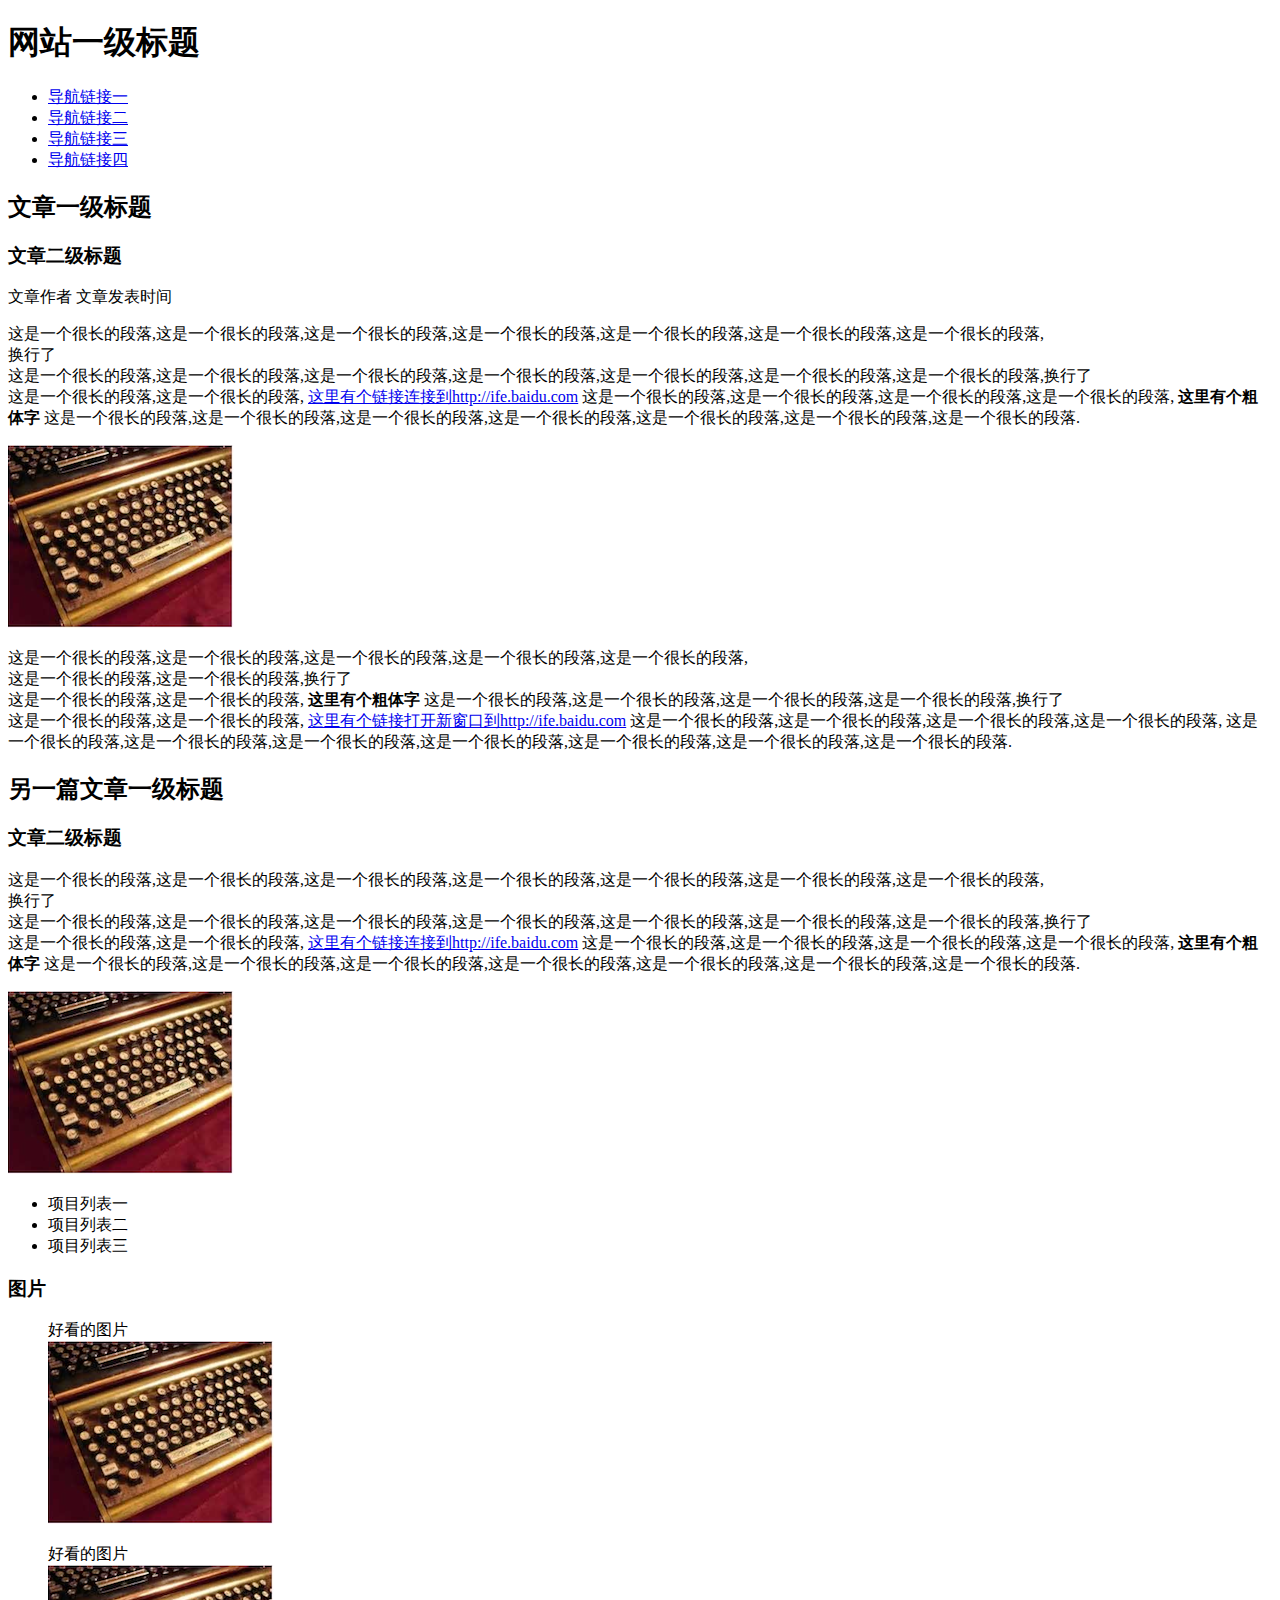
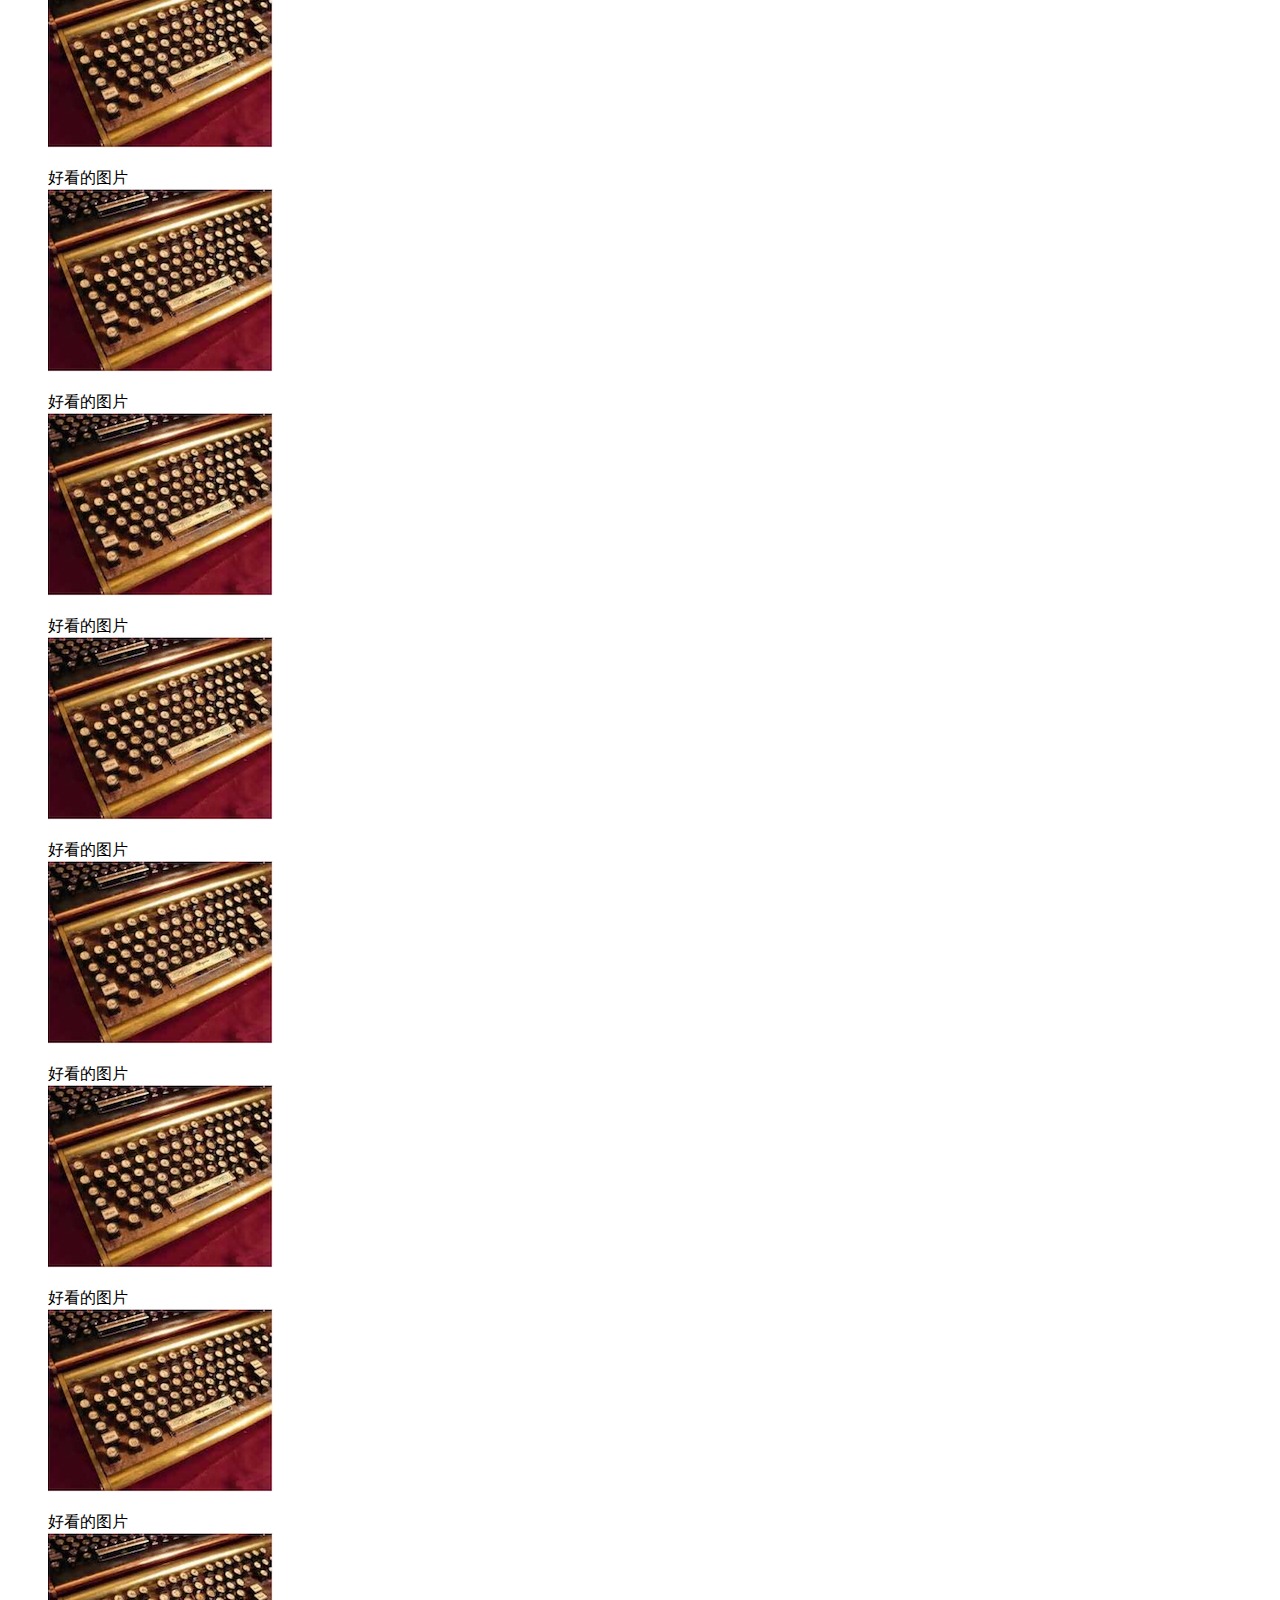
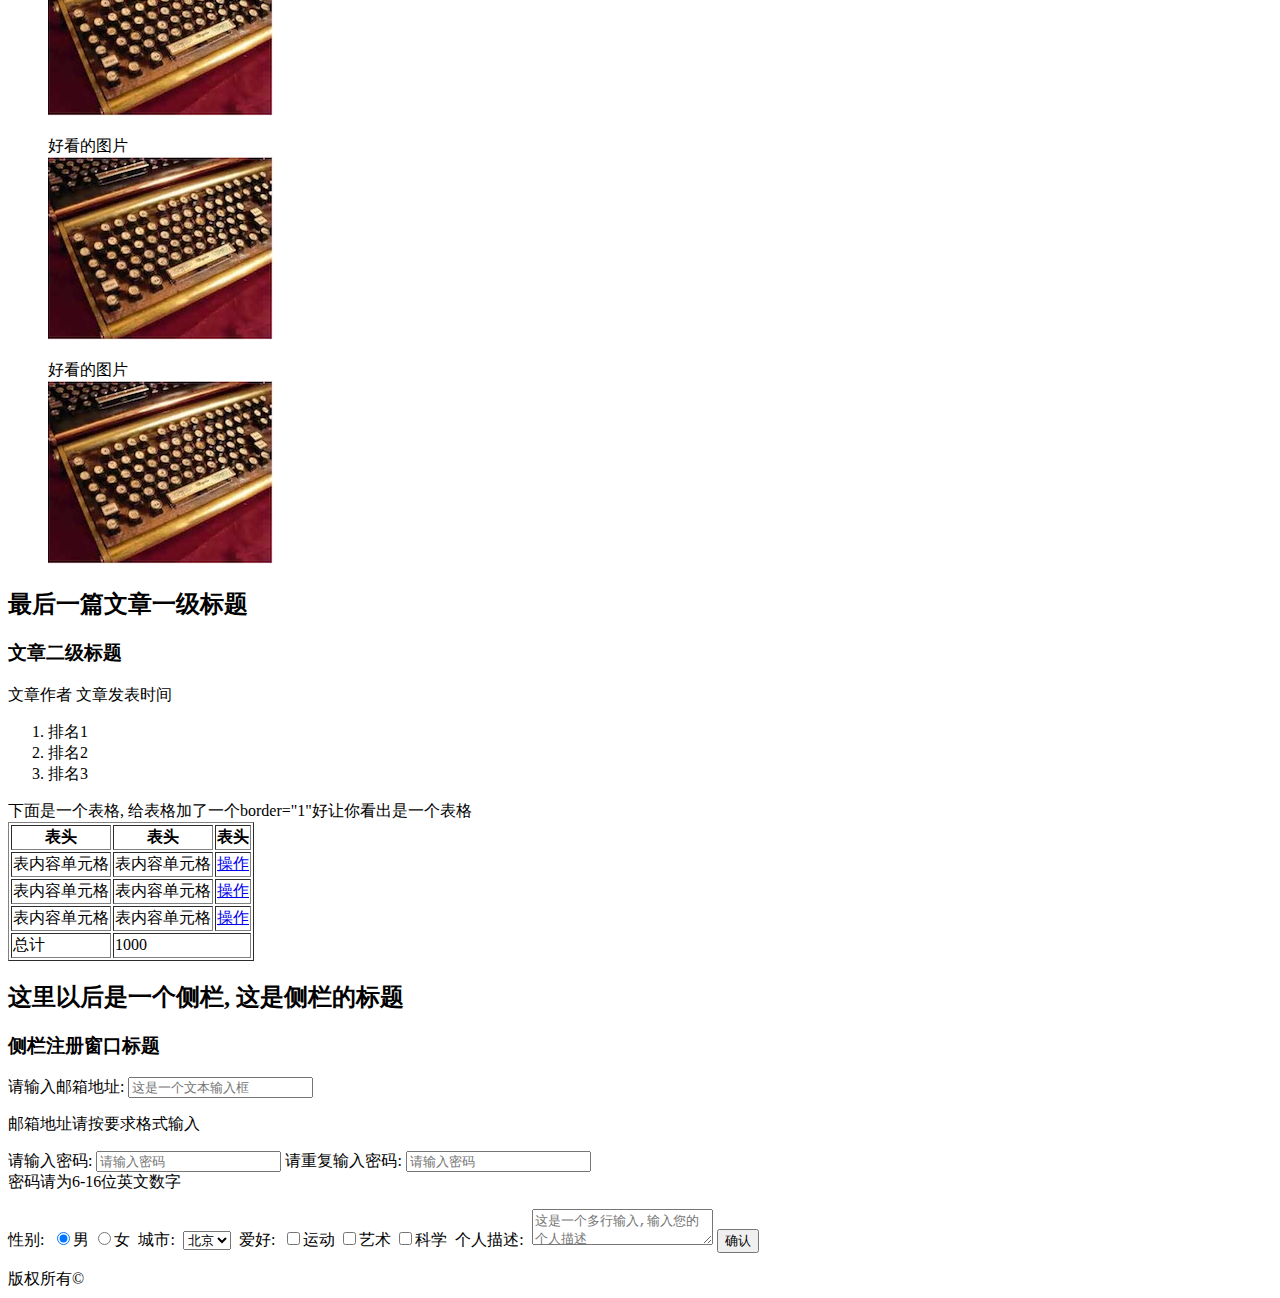
<file: part1/task001/index.html>
<!DOCTYPE html>
<html lang="en">
<head>
    <meta charset="UTF-8">
    <title>Task01</title>
</head>
<body>
    <h1>网站一级标题</h1>
    <ul>
        <li>
            <a href="#1">导航链接一</a>
        </li>
        <li>
            <a href="#2">导航链接二</a>
        </li>
        <li>
            <a href="#3">导航链接三</a>
        </li>
        <li>
            <a href="#4">导航链接四</a>
        </li>
    </ul>


    <h2>文章一级标题</h2>
    <h3>文章二级标题</h3>
    <p>文章作者 文章发表时间</p>
    <p>
        这是一个很长的段落,这是一个很长的段落,这是一个很长的段落,这是一个很长的段落,这是一个很长的段落,这是一个很长的段落,这是一个很长的段落,
        <br>换行了
        <br>这是一个很长的段落,这是一个很长的段落,这是一个很长的段落,这是一个很长的段落,这是一个很长的段落,这是一个很长的段落,这是一个很长的段落,换行了
        <br>这是一个很长的段落,这是一个很长的段落,
        <a href="http://ife.baidu.com">这里有个链接连接到http://ife.baidu.com</a>
        这是一个很长的段落,这是一个很长的段落,这是一个很长的段落,这是一个很长的段落,
        <b>这里有个粗体字</b>
        这是一个很长的段落,这是一个很长的段落,这是一个很长的段落,这是一个很长的段落,这是一个很长的段落,这是一个很长的段落,这是一个很长的段落.
    </p>
    <img src="img/img.png" alt="img">
    <p>
        这是一个很长的段落,这是一个很长的段落,这是一个很长的段落,这是一个很长的段落,这是一个很长的段落,
        <br>这是一个很长的段落,这是一个很长的段落,换行了
        <br>这是一个很长的段落,这是一个很长的段落,
        <b>这里有个粗体字</b>
        这是一个很长的段落,这是一个很长的段落,这是一个很长的段落,这是一个很长的段落,换行了
        <br>这是一个很长的段落,这是一个很长的段落,
        <a href="http://ife.baidu.com" target="_blank">这里有个链接打开新窗口到http://ife.baidu.com</a>
        这是一个很长的段落,这是一个很长的段落,这是一个很长的段落,这是一个很长的段落,
        这是一个很长的段落,这是一个很长的段落,这是一个很长的段落,这是一个很长的段落,这是一个很长的段落,这是一个很长的段落,这是一个很长的段落.
    </p>


    <h2>另一篇文章一级标题</h2>
    <h3>文章二级标题</h3>
    <p>
        这是一个很长的段落,这是一个很长的段落,这是一个很长的段落,这是一个很长的段落,这是一个很长的段落,这是一个很长的段落,这是一个很长的段落,
        <br>换行了
        <br>这是一个很长的段落,这是一个很长的段落,这是一个很长的段落,这是一个很长的段落,这是一个很长的段落,这是一个很长的段落,这是一个很长的段落,换行了
        <br>这是一个很长的段落,这是一个很长的段落,
        <a href="http://ife.baidu.com">这里有个链接连接到http://ife.baidu.com</a>
        这是一个很长的段落,这是一个很长的段落,这是一个很长的段落,这是一个很长的段落,
        <b>这里有个粗体字</b>
        这是一个很长的段落,这是一个很长的段落,这是一个很长的段落,这是一个很长的段落,这是一个很长的段落,这是一个很长的段落,这是一个很长的段落.
    </p>
    <img src="img/img.png" alt="img">
    <ul>
        <li>项目列表一</li>
        <li>项目列表二</li>
        <li>项目列表三</li>
    </ul>
    <h3>图片</h3>

    <figure>
        <figcaption>好看的图片</figcaption>
        <img src="img/img.png" alt="img">
    </figure>
    <figure>
        <figcaption>好看的图片</figcaption>
        <img src="img/img.png" alt="img">
    </figure>
    <figure>
        <figcaption>好看的图片</figcaption>
        <img src="img/img.png" alt="img">
    </figure>
    <figure>
        <figcaption>好看的图片</figcaption>
        <img src="img/img.png" alt="img">
    </figure>
    <figure>
        <figcaption>好看的图片</figcaption>
        <img src="img/img.png" alt="img">
    </figure>
    <figure>
        <figcaption>好看的图片</figcaption>
        <img src="img/img.png" alt="img">
    </figure>
    <figure>
        <figcaption>好看的图片</figcaption>
        <img src="img/img.png" alt="img">
    </figure>
    <figure>
        <figcaption>好看的图片</figcaption>
        <img src="img/img.png" alt="img">
    </figure>
    <figure>
        <figcaption>好看的图片</figcaption>
        <img src="img/img.png" alt="img">
    </figure>
    <figure>
        <figcaption>好看的图片</figcaption>
        <img src="img/img.png" alt="img">
    </figure>
    <figure>
        <figcaption>好看的图片</figcaption>
        <img src="img/img.png" alt="img">
    </figure>

    <h2>最后一篇文章一级标题</h2>
    <h3>文章二级标题</h3>
    <p>文章作者 文章发表时间</p>
    <ol>
        <li>排名1</li>
        <li>排名2</li>
        <li>排名3</li>
    </ol>
    <table border="1">
        下面是一个表格, 给表格加了一个border="1"好让你看出是一个表格
        <thead>
            <tr>
                <th>表头</th>
                <th>表头</th>
                <th>表头</th>
            </tr>
        </thead>
        <tbody>
            <tr>
                <td>表内容单元格</td>
                <td>表内容单元格</td>
                <td>
                    <a href="#tr1">操作</a>
                </td>
            </tr>
            <tr>
                <td>表内容单元格</td>
                <td>表内容单元格</td>
                <td>
                    <a href="#tr2">操作</a>
                </td>
            </tr>
            <tr>
                <td>表内容单元格</td>
                <td>表内容单元格</td>
                <td>
                    <a href="#tr3">操作</a>
                </td>
            </tr>
        </tbody>
        <tfoot>
            <tr>
                <td>总计</td>
                <td colspan="2">1000</td>
            </tr>
        </tfoot>
    </table>


    <h2>这里以后是一个侧栏, 这是侧栏的标题</h2>
    <h3>侧栏注册窗口标题</h3>
    <form action="">
        <p>请输入邮箱地址: <input type="email" placeholder="这是一个文本输入框" name="email"></p>
        <p>邮箱地址请按要求格式输入</p>
        <p>
            请输入密码: <input type="password" placeholder="请输入密码" name="password">
            请重复输入密码: <input type="password" placeholder="请输入密码">
            <br>
            密码请为6-16位英文数字
        </p>
        <p>
            性别:&nbsp;
            <input type="radio" name="gender" value="male" checked>男
            <input type="radio" name="gender" value="female">女
            &nbsp;城市:&nbsp;
            <select name="city">
                <option value="beijing">北京</option>
                <option value="shanghai">上海</option>
            </select>
            &nbsp;爱好:&nbsp;
            <input type="checkbox" value="sport" name="hobby">运动
            <input type="checkbox" value="art" name="hobby">艺术
            <input type="checkbox" value="science" name="hobby">科学
            &nbsp;个人描述:&nbsp;
            <textarea name="desc" rows="2" placeholder="这是一个多行输入,输入您的个人描述"></textarea>
            <button type="submit">确认</button>
        </p>
    </form>

    <div>版权所有&copy;</div>
</body>
</html>
</file>
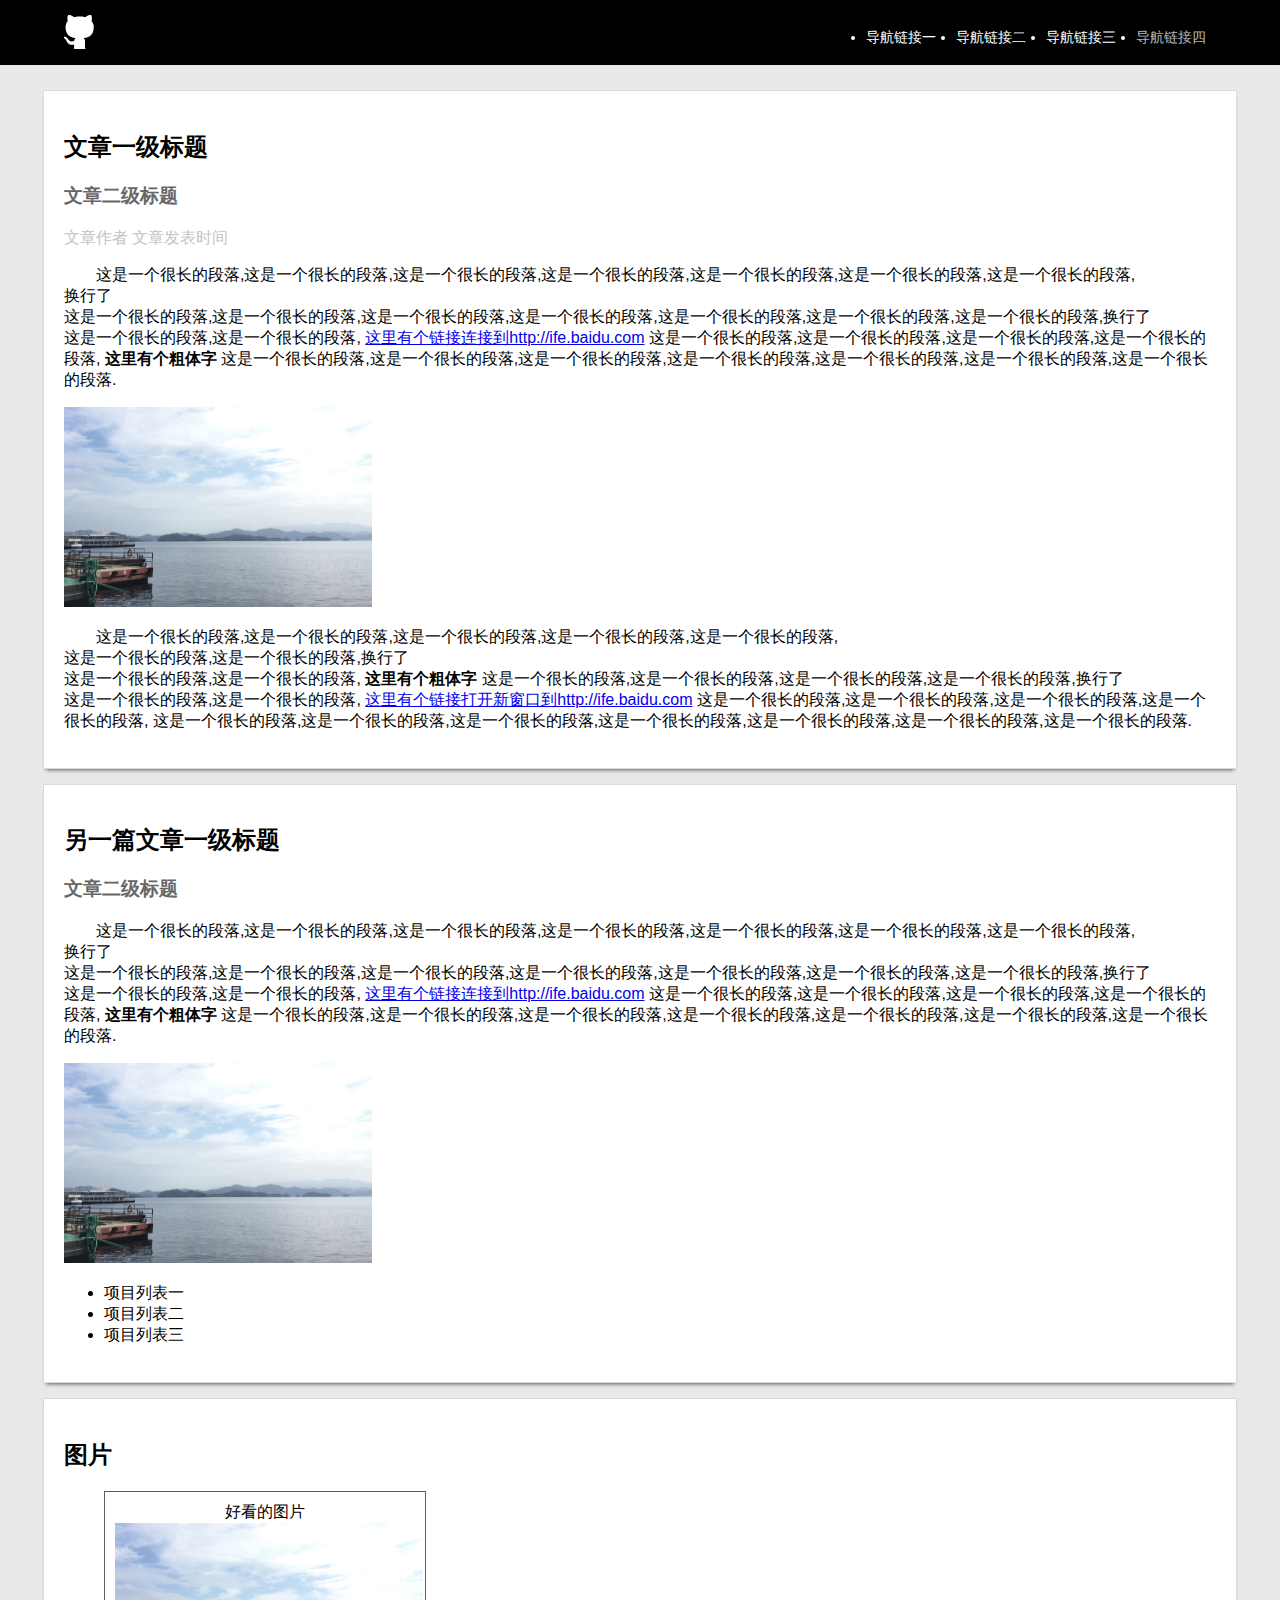
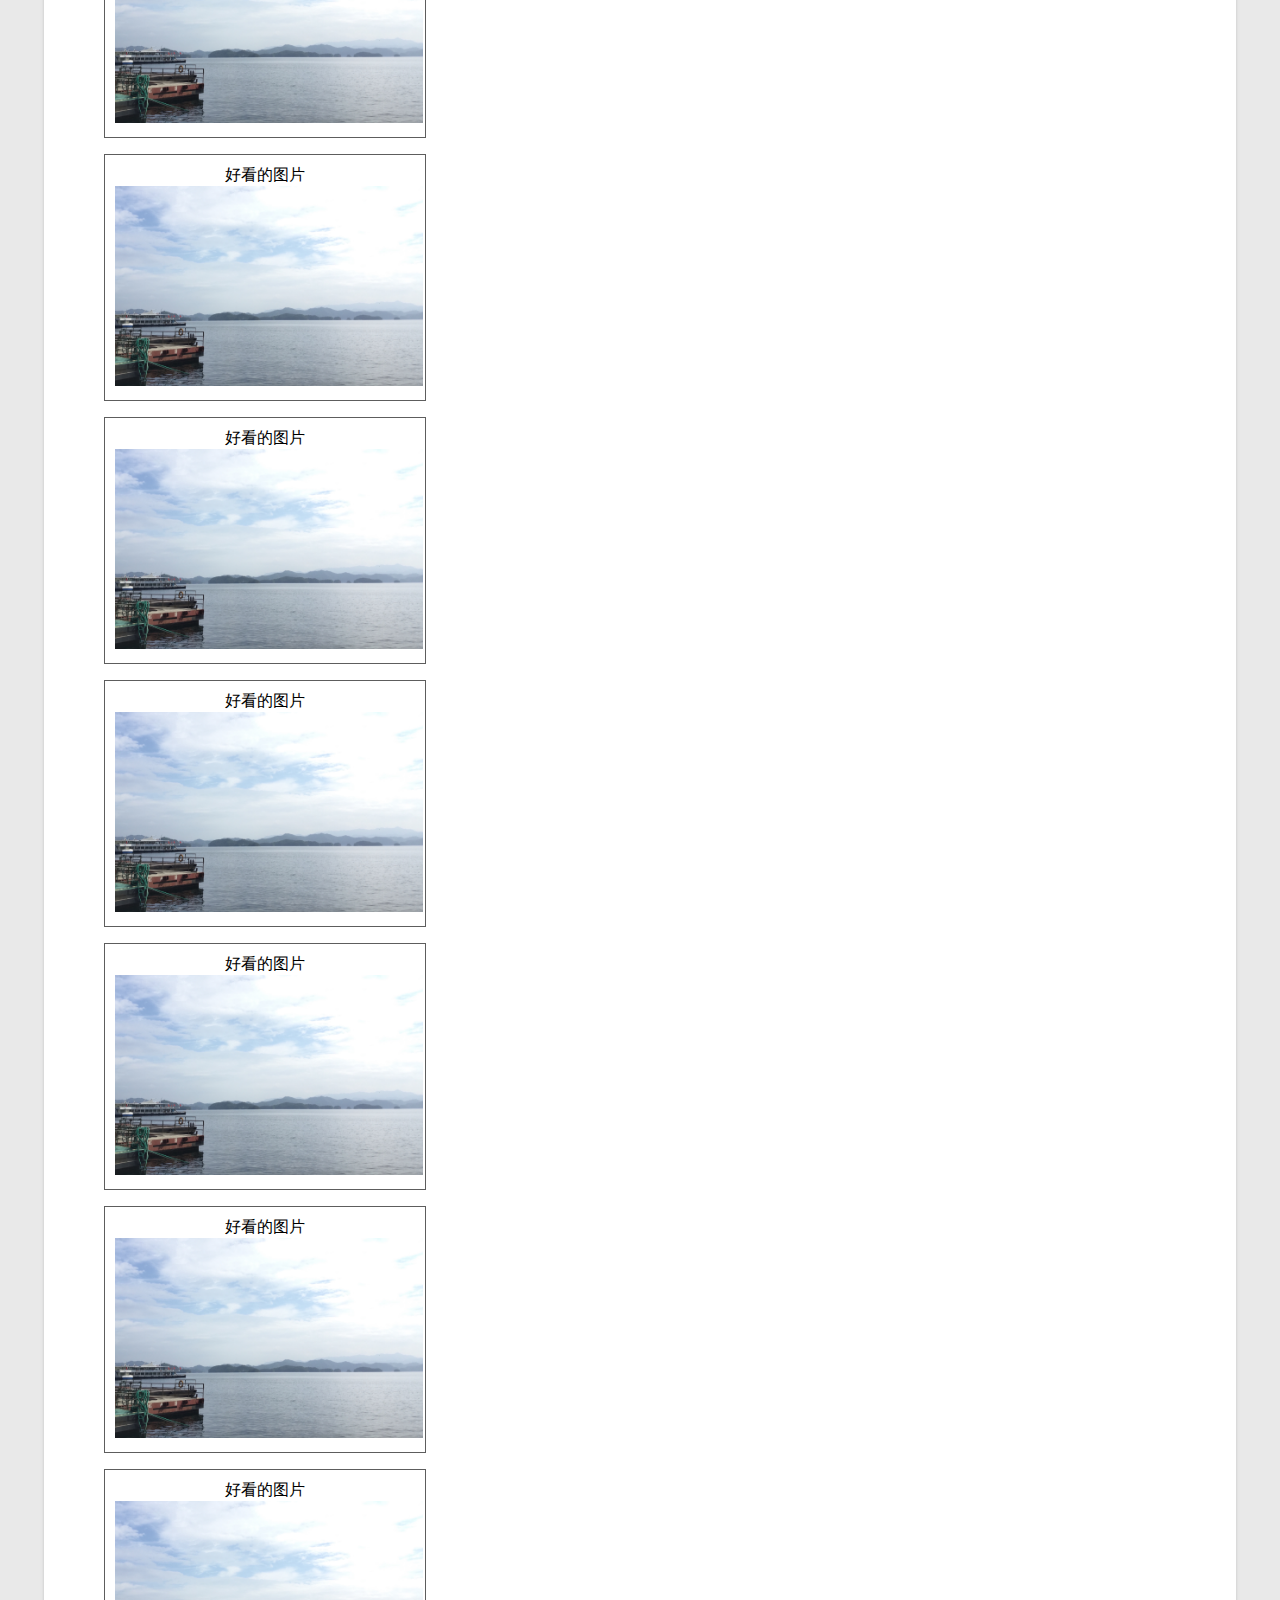
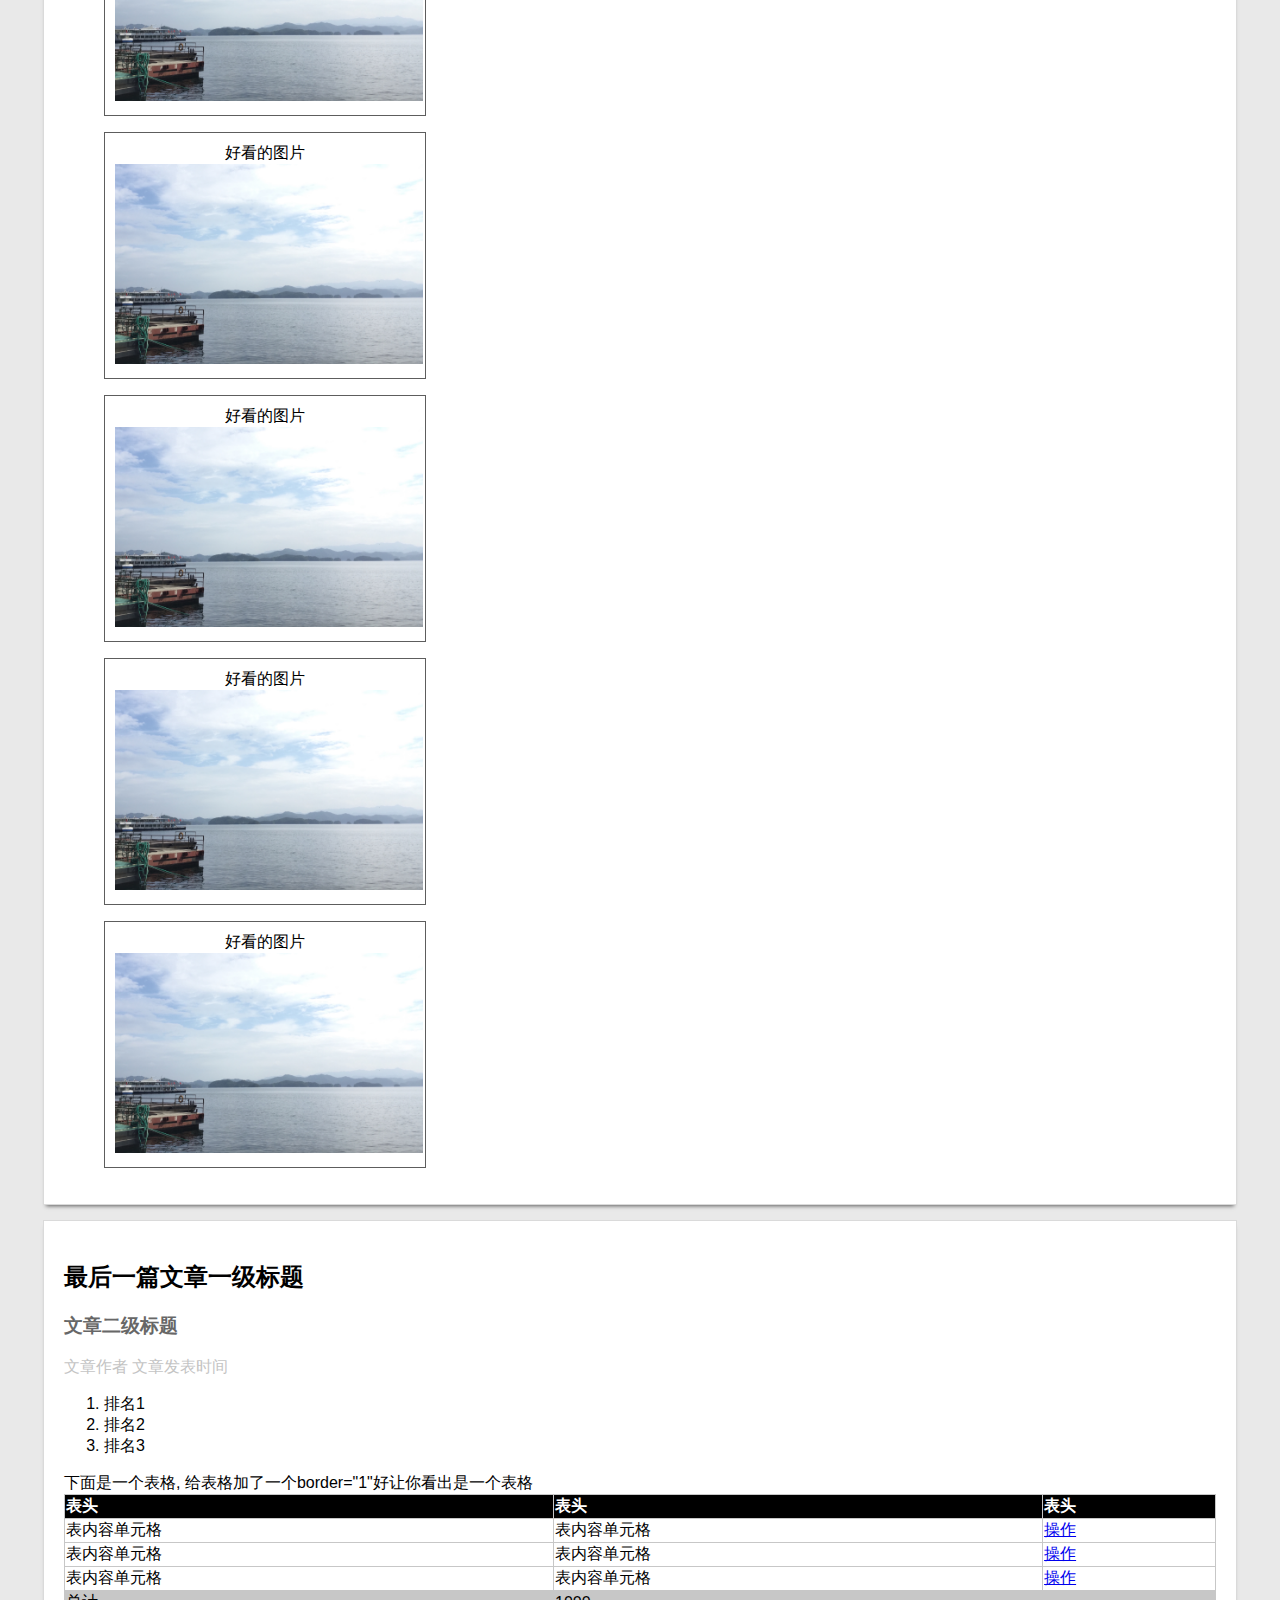
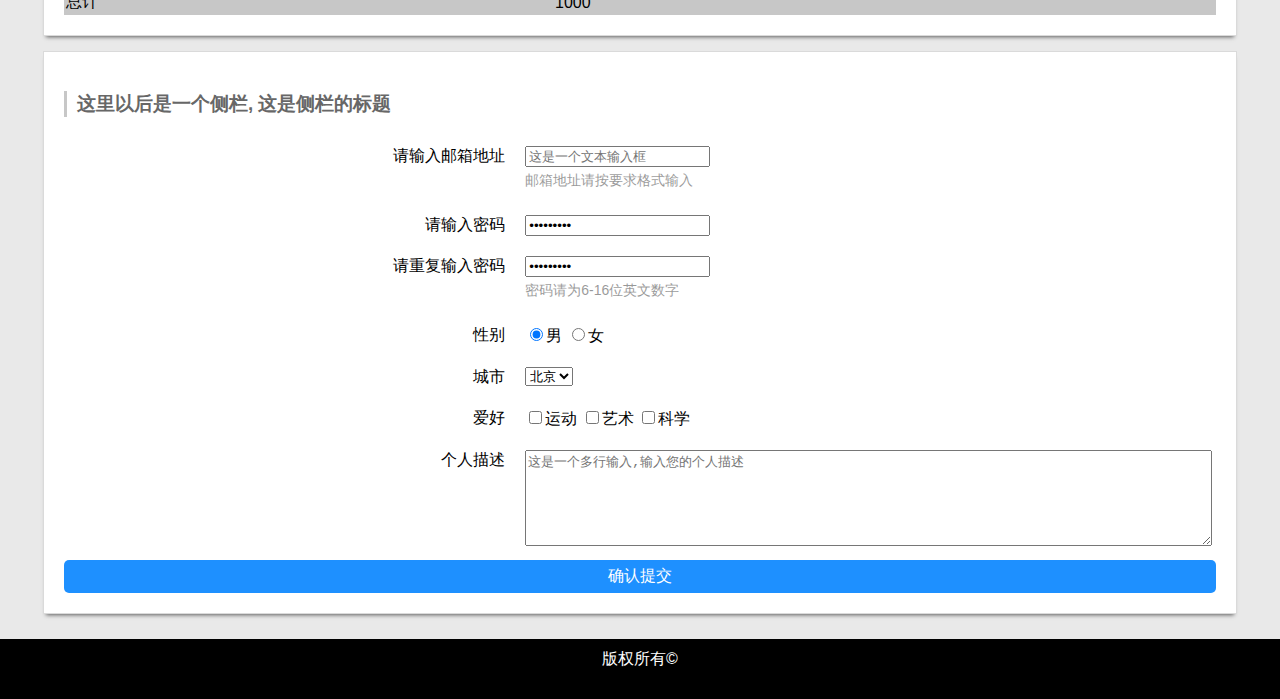
<file: part1/task02/index.html>
<!DOCTYPE html>
<html lang="en">
<head>
    <meta charset="UTF-8">
    <title>Task02</title>

    <link rel="stylesheet" type="text/css" href="css/style.css" />
</head>
<body>
    <header>
        <nav class="container navbar">
            <img class="logo" src="img/icon-github.png" alt="logo">
            <ul class="navbar-nav">
                <li>
                    <a href="#1">导航链接一</a>
                </li>
                <li>
                    <a href="#2">导航链接二</a>
                </li>
                <li>
                    <a href="#3">导航链接三</a>
                </li>
                <li>
                    <a href="#4" class="active">导航链接四</a>
                </li>
            </ul>
        </nav>
    </header>

    <main class="container-fluid">
        <section>
            <article class="page">
                <h2>文章一级标题</h2>
                <h3>文章二级标题</h3>
                <p class="page-info">文章作者 文章发表时间</p>
                <p>
                    这是一个很长的段落,这是一个很长的段落,这是一个很长的段落,这是一个很长的段落,这是一个很长的段落,这是一个很长的段落,这是一个很长的段落,
                    <br>换行了
                    <br>这是一个很长的段落,这是一个很长的段落,这是一个很长的段落,这是一个很长的段落,这是一个很长的段落,这是一个很长的段落,这是一个很长的段落,换行了
                    <br>这是一个很长的段落,这是一个很长的段落,
                    <a href="http://ife.baidu.com">这里有个链接连接到http://ife.baidu.com</a>
                    这是一个很长的段落,这是一个很长的段落,这是一个很长的段落,这是一个很长的段落,
                    <b>这里有个粗体字</b>
                    这是一个很长的段落,这是一个很长的段落,这是一个很长的段落,这是一个很长的段落,这是一个很长的段落,这是一个很长的段落,这是一个很长的段落.
                </p>
                <img src="img/img.jpg" alt="img">
                <p>
                    这是一个很长的段落,这是一个很长的段落,这是一个很长的段落,这是一个很长的段落,这是一个很长的段落,
                    <br>这是一个很长的段落,这是一个很长的段落,换行了
                    <br>这是一个很长的段落,这是一个很长的段落,
                    <b>这里有个粗体字</b>
                    这是一个很长的段落,这是一个很长的段落,这是一个很长的段落,这是一个很长的段落,换行了
                    <br>这是一个很长的段落,这是一个很长的段落,
                    <a href="http://ife.baidu.com" target="_blank">这里有个链接打开新窗口到http://ife.baidu.com</a>
                    这是一个很长的段落,这是一个很长的段落,这是一个很长的段落,这是一个很长的段落,
                    这是一个很长的段落,这是一个很长的段落,这是一个很长的段落,这是一个很长的段落,这是一个很长的段落,这是一个很长的段落,这是一个很长的段落.
                </p>
            </article>

            <article class="page">
                <h2>另一篇文章一级标题</h2>
                <h3>文章二级标题</h3>
                <p>
                    这是一个很长的段落,这是一个很长的段落,这是一个很长的段落,这是一个很长的段落,这是一个很长的段落,这是一个很长的段落,这是一个很长的段落,
                    <br>换行了
                    <br>这是一个很长的段落,这是一个很长的段落,这是一个很长的段落,这是一个很长的段落,这是一个很长的段落,这是一个很长的段落,这是一个很长的段落,换行了
                    <br>这是一个很长的段落,这是一个很长的段落,
                    <a href="http://ife.baidu.com">这里有个链接连接到http://ife.baidu.com</a>
                    这是一个很长的段落,这是一个很长的段落,这是一个很长的段落,这是一个很长的段落,
                    <b>这里有个粗体字</b>
                    这是一个很长的段落,这是一个很长的段落,这是一个很长的段落,这是一个很长的段落,这是一个很长的段落,这是一个很长的段落,这是一个很长的段落.
                </p>
                <img src="img/img.jpg" alt="img">
                <ul>
                    <li>项目列表一</li>
                    <li>项目列表二</li>
                    <li>项目列表三</li>
                </ul>
            </article>
            <article class="page">
                <h2>图片</h2>
                <figure class="list-img">
                    <figcaption>好看的图片</figcaption>
                    <img src="img/img.jpg" alt="img">
                </figure>
                <figure class="list-img">
                    <figcaption>好看的图片</figcaption>
                    <img src="img/img.jpg" alt="img">
                </figure>
                <figure class="list-img">
                    <figcaption>好看的图片</figcaption>
                    <img src="img/img.jpg" alt="img">
                </figure>
                <figure class="list-img">
                    <figcaption>好看的图片</figcaption>
                    <img src="img/img.jpg" alt="img">
                </figure>
                <figure class="list-img">
                    <figcaption>好看的图片</figcaption>
                    <img src="img/img.jpg" alt="img">
                </figure>
                <figure class="list-img">
                    <figcaption>好看的图片</figcaption>
                    <img src="img/img.jpg" alt="img">
                </figure>
                <figure class="list-img">
                    <figcaption>好看的图片</figcaption>
                    <img src="img/img.jpg" alt="img">
                </figure>
                <figure class="list-img">
                    <figcaption>好看的图片</figcaption>
                    <img src="img/img.jpg" alt="img">
                </figure>
                <figure class="list-img">
                    <figcaption>好看的图片</figcaption>
                    <img src="img/img.jpg" alt="img">
                </figure>
                <figure class="list-img">
                    <figcaption>好看的图片</figcaption>
                    <img src="img/img.jpg" alt="img">
                </figure>
                <figure class="list-img">
                    <figcaption>好看的图片</figcaption>
                    <img src="img/img.jpg" alt="img">
                </figure>
            </article>

            <article class="page">
                <h2>最后一篇文章一级标题</h2>
                <h3>文章二级标题</h3>
                <p class="page-info">文章作者 文章发表时间</p>
                <ol>
                    <li>排名1</li>
                    <li>排名2</li>
                    <li>排名3</li>
                </ol>
                <table border="1">
                    下面是一个表格, 给表格加了一个border="1"好让你看出是一个表格
                    <thead>
                    <tr>
                        <th>表头</th>
                        <th>表头</th>
                        <th>表头</th>
                    </tr>
                    </thead>
                    <tbody>
                    <tr>
                        <td>表内容单元格</td>
                        <td>表内容单元格</td>
                        <td>
                            <a href="#tr1">操作</a>
                        </td>
                    </tr>
                    <tr>
                        <td>表内容单元格</td>
                        <td>表内容单元格</td>
                        <td>
                            <a href="#tr2">操作</a>
                        </td>
                    </tr>
                    <tr>
                        <td>表内容单元格</td>
                        <td>表内容单元格</td>
                        <td>
                            <a href="#tr3">操作</a>
                        </td>
                    </tr>
                    </tbody>
                    <tfoot>
                    <tr>
                        <td>总计</td>
                        <td colspan="2">1000</td>
                    </tr>
                    </tfoot>
                </table>

            </article>

        </section>

        <aside class="page sidebar">
            <h3 class="sidebar-header">
              这里以后是一个侧栏, 这是侧栏的标题
            </h3>
            <form action="" class="main-form">
                <div class="form-group">
                    <label class="control-label" for="email">请输入邮箱地址</label>
                    <div class="form-control" >
                        <input type="email" placeholder="这是一个文本输入框" name="email" id="email">
                        <div class="help-block">邮箱地址请按要求格式输入</div>
                    </div>
                </div>
                <div class="form-group">
                    <label class="control-label">请输入密码</label>
                    <div class="form-control">
                        <input type="password" placeholder="请输入密码" name="password" value="123456789">
                    </div>
                </div>
                <div class="form-group">
                    <label class="control-label">请重复输入密码</label>
                    <div class="form-control">
                        <input type="password" placeholder="请输入密码" value="123456789">
                        <div class="help-block">密码请为6-16位英文数字</div>
                    </div>
                </div>
                <div class="form-group">
                    <label class="control-label">性别</label>
                    <div class="form-control">
                        <input type="radio" name="gender" value="male" checked>男
                        <input type="radio" name="gender" value="female">女
                    </div>
                </div>
                <div class="form-group">
                    <label class="control-label">城市</label>
                    <div class="form-control">
                        <select name="city">
                            <option value="beijing">北京</option>
                            <option value="shanghai">上海</option>
                        </select>
                    </div>
                </div>
                <div class="form-group">
                    <label class="control-label">爱好</label>
                    <div class="form-control">
                        <input type="checkbox" value="sport" name="hobby">运动
                        <input type="checkbox" value="art" name="hobby">艺术
                        <input type="checkbox" value="science" name="hobby">科学
                    </div>
                </div>
                <div class="form-group">
                    <label class="control-label">个人描述</label>
                    <div class="form-control">
                        <textarea name="desc" rows="6" placeholder="这是一个多行输入,输入您的个人描述"></textarea>
                    </div>
                </div>
                <div class="row">
                    <button class="btn" type="submit">确认提交</button>
                </div>
            </form>

        </aside>
    </main>

    <footer class="footer">版权所有&copy;</footer>
</body>
</html>
</file>
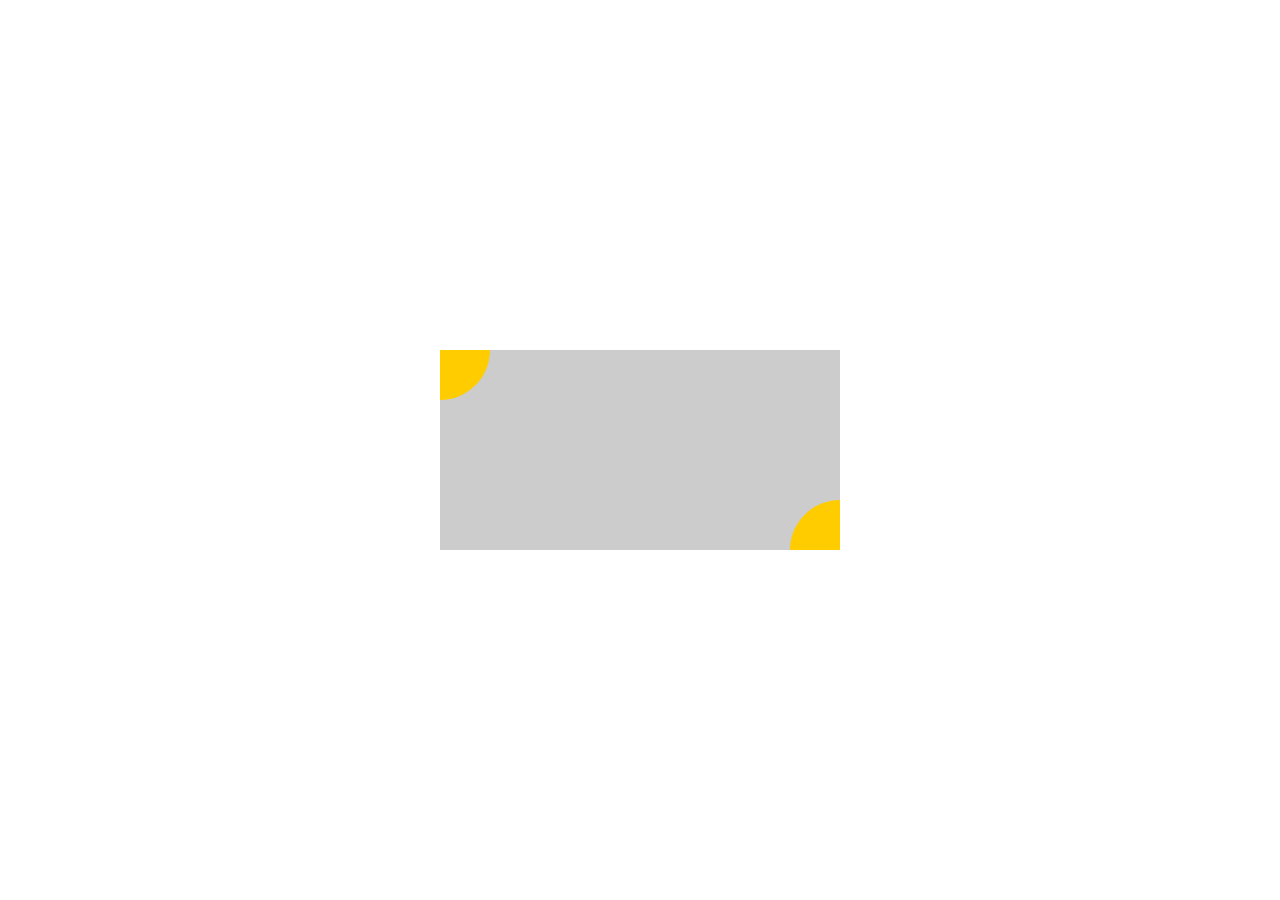
<file: part1/task04/index.html>
<!DOCTYPE html>
<html lang="en">
<head>
    <meta charset="UTF-8">
    <title>Task04</title>

    <style>
        .center{
            position: absolute;
            top:50%;
            left:50%;
            margin-top:-100px;
            margin-left:-200px;
            overflow: hidden;
            width:400px;
            height: 200px;
            background-color: #ccc;
        }

        .circle{
            position: absolute;
            width:100px;
            height: 100px;
            border-radius: 100px;
            background-color: #fc0;
        }

        .circle-top{
            top:-50px;
            left: -50px;
        }

        .circle-bottom{
            right:-50px;
            bottom:-50px;
        }

    </style>
</head>
<body>
    <div class="center">
        <div class="circle circle-top"></div>
        <div class="circle circle-bottom"></div>
    </div>
</body>
</html>
</file>
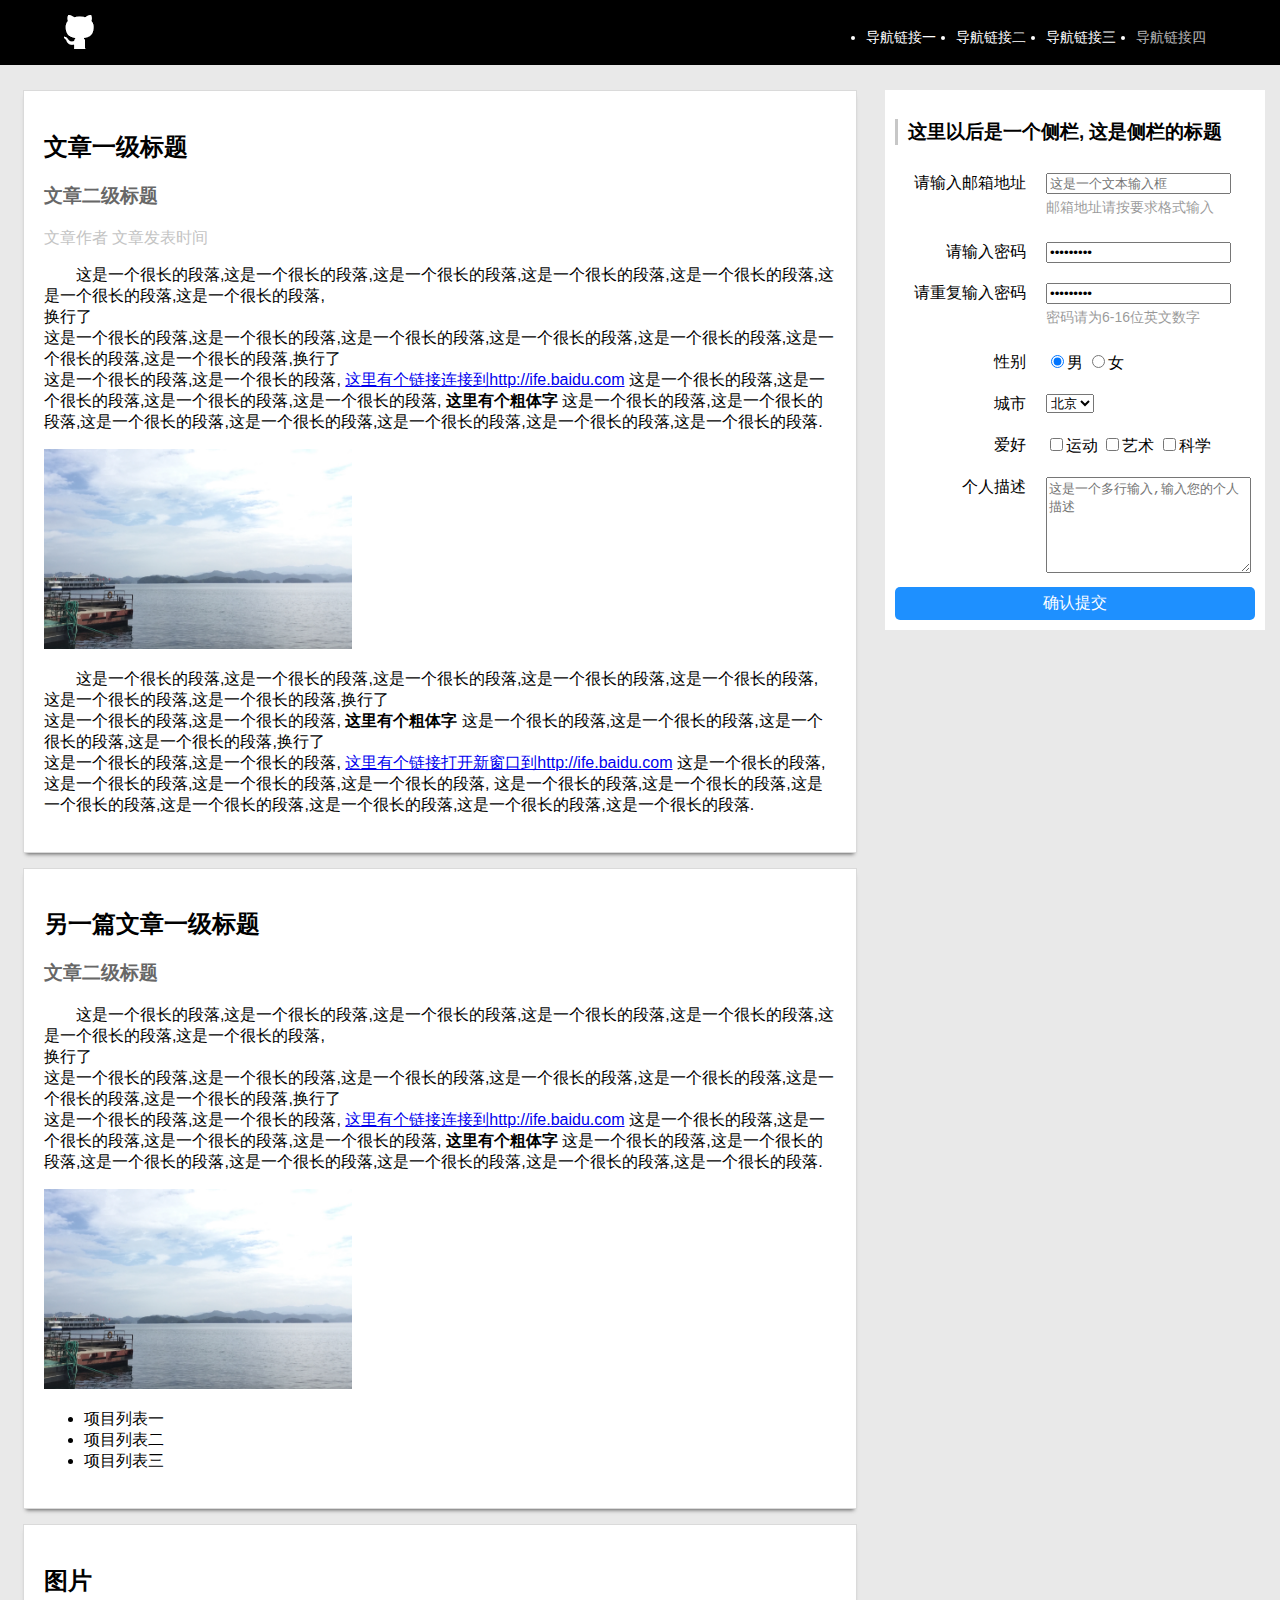
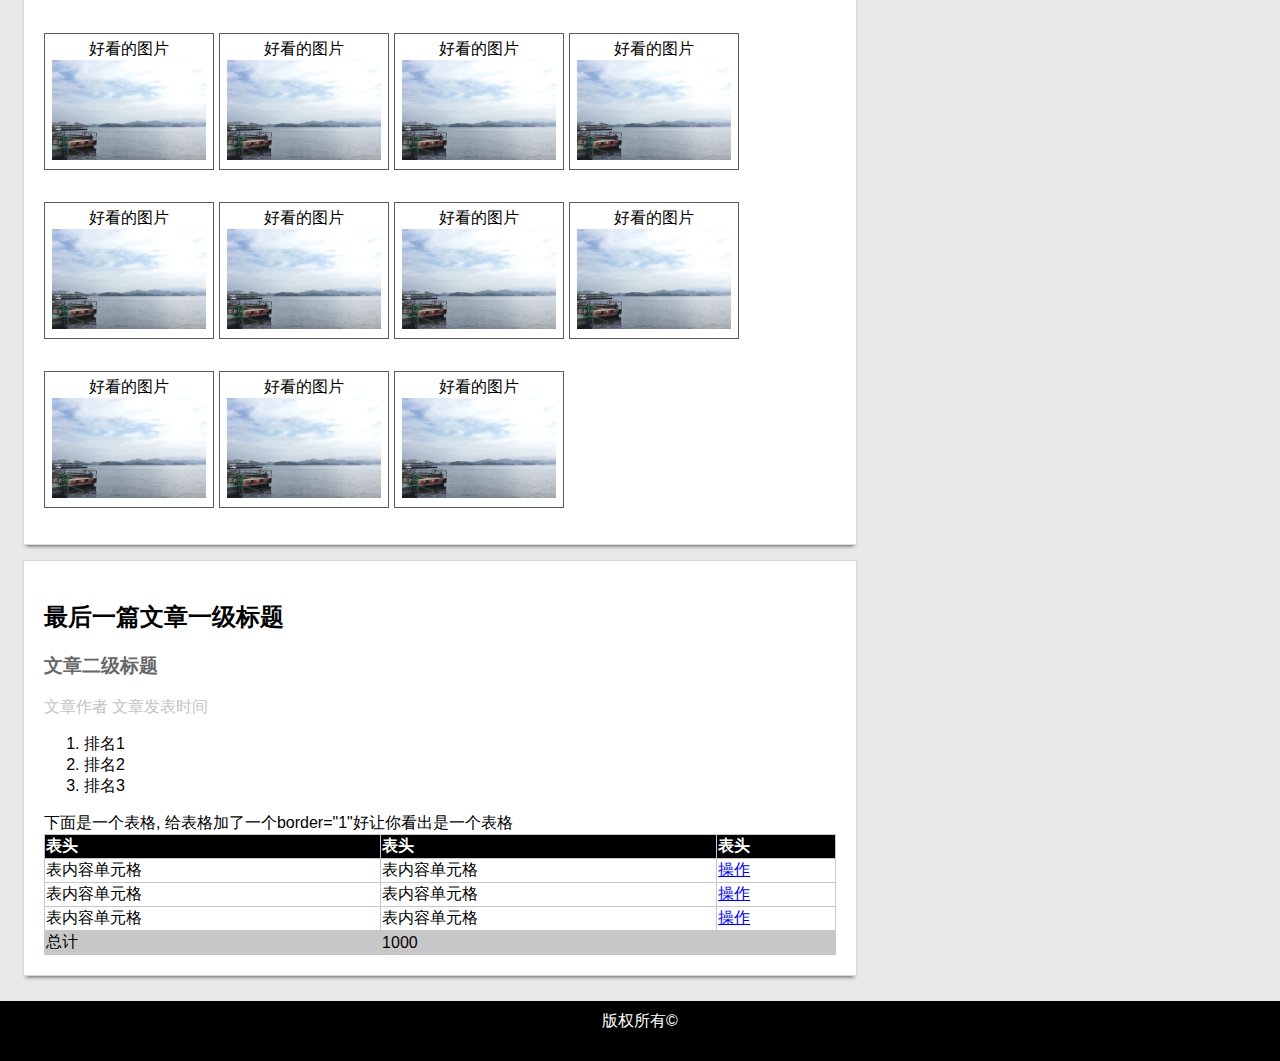
<file: part1/task05/index.html>
<!DOCTYPE html>
<html lang="en">
<head>
    <meta charset="UTF-8">
    <title>Task02</title>

    <link rel="stylesheet" type="text/css" href="css/style.css" />
</head>
<body>
<header>
    <nav class="container navbar">
        <img class="logo" src="img/icon-github.png" alt="logo">
        <ul class="navbar-nav">
            <li>
                <a href="#1">导航链接一</a>
            </li>
            <li>
                <a href="#2">导航链接二</a>
            </li>
            <li>
                <a href="#3">导航链接三</a>
            </li>
            <li>
                <a href="#4" class="active">导航链接四</a>
            </li>
        </ul>
    </nav>
</header>

<main class="container-fluid">
    <section class="left-content">
        <article class="page">
            <h2>文章一级标题</h2>
            <h3>文章二级标题</h3>
            <p class="page-info">文章作者 文章发表时间</p>
            <p>
                这是一个很长的段落,这是一个很长的段落,这是一个很长的段落,这是一个很长的段落,这是一个很长的段落,这是一个很长的段落,这是一个很长的段落,
                <br>换行了
                <br>这是一个很长的段落,这是一个很长的段落,这是一个很长的段落,这是一个很长的段落,这是一个很长的段落,这是一个很长的段落,这是一个很长的段落,换行了
                <br>这是一个很长的段落,这是一个很长的段落,
                <a href="http://ife.baidu.com">这里有个链接连接到http://ife.baidu.com</a>
                这是一个很长的段落,这是一个很长的段落,这是一个很长的段落,这是一个很长的段落,
                <b>这里有个粗体字</b>
                这是一个很长的段落,这是一个很长的段落,这是一个很长的段落,这是一个很长的段落,这是一个很长的段落,这是一个很长的段落,这是一个很长的段落.
            </p>
            <img src="img/img.jpg" alt="img">
            <p>
                这是一个很长的段落,这是一个很长的段落,这是一个很长的段落,这是一个很长的段落,这是一个很长的段落,
                <br>这是一个很长的段落,这是一个很长的段落,换行了
                <br>这是一个很长的段落,这是一个很长的段落,
                <b>这里有个粗体字</b>
                这是一个很长的段落,这是一个很长的段落,这是一个很长的段落,这是一个很长的段落,换行了
                <br>这是一个很长的段落,这是一个很长的段落,
                <a href="http://ife.baidu.com" target="_blank">这里有个链接打开新窗口到http://ife.baidu.com</a>
                这是一个很长的段落,这是一个很长的段落,这是一个很长的段落,这是一个很长的段落,
                这是一个很长的段落,这是一个很长的段落,这是一个很长的段落,这是一个很长的段落,这是一个很长的段落,这是一个很长的段落,这是一个很长的段落.
            </p>
        </article>

        <article class="page">
            <h2>另一篇文章一级标题</h2>
            <h3>文章二级标题</h3>
            <p>
                这是一个很长的段落,这是一个很长的段落,这是一个很长的段落,这是一个很长的段落,这是一个很长的段落,这是一个很长的段落,这是一个很长的段落,
                <br>换行了
                <br>这是一个很长的段落,这是一个很长的段落,这是一个很长的段落,这是一个很长的段落,这是一个很长的段落,这是一个很长的段落,这是一个很长的段落,换行了
                <br>这是一个很长的段落,这是一个很长的段落,
                <a href="http://ife.baidu.com">这里有个链接连接到http://ife.baidu.com</a>
                这是一个很长的段落,这是一个很长的段落,这是一个很长的段落,这是一个很长的段落,
                <b>这里有个粗体字</b>
                这是一个很长的段落,这是一个很长的段落,这是一个很长的段落,这是一个很长的段落,这是一个很长的段落,这是一个很长的段落,这是一个很长的段落.
            </p>
            <img src="img/img.jpg" alt="img">
            <ul>
                <li>项目列表一</li>
                <li>项目列表二</li>
                <li>项目列表三</li>
            </ul>
        </article>
        <article class="page">
            <h2>图片</h2>
            <figure class="list-img">
                <figcaption>好看的图片</figcaption>
                <img src="img/img.jpg" alt="img">
            </figure>
            <figure class="list-img">
                <figcaption>好看的图片</figcaption>
                <img src="img/img.jpg" alt="img">
            </figure>
            <figure class="list-img">
                <figcaption>好看的图片</figcaption>
                <img src="img/img.jpg" alt="img">
            </figure>
            <figure class="list-img">
                <figcaption>好看的图片</figcaption>
                <img src="img/img.jpg" alt="img">
            </figure>
            <figure class="list-img">
                <figcaption>好看的图片</figcaption>
                <img src="img/img.jpg" alt="img">
            </figure>
            <figure class="list-img">
                <figcaption>好看的图片</figcaption>
                <img src="img/img.jpg" alt="img">
            </figure>
            <figure class="list-img">
                <figcaption>好看的图片</figcaption>
                <img src="img/img.jpg" alt="img">
            </figure>
            <figure class="list-img">
                <figcaption>好看的图片</figcaption>
                <img src="img/img.jpg" alt="img">
            </figure>
            <figure class="list-img">
                <figcaption>好看的图片</figcaption>
                <img src="img/img.jpg" alt="img">
            </figure>
            <figure class="list-img">
                <figcaption>好看的图片</figcaption>
                <img src="img/img.jpg" alt="img">
            </figure>
            <figure class="list-img">
                <figcaption>好看的图片</figcaption>
                <img src="img/img.jpg" alt="img">
            </figure>
        </article>

        <article class="page">
            <h2>最后一篇文章一级标题</h2>
            <h3>文章二级标题</h3>
            <p class="page-info">文章作者 文章发表时间</p>
            <ol>
                <li>排名1</li>
                <li>排名2</li>
                <li>排名3</li>
            </ol>
            <table border="1">
                下面是一个表格, 给表格加了一个border="1"好让你看出是一个表格
                <thead>
                <tr>
                    <th>表头</th>
                    <th>表头</th>
                    <th>表头</th>
                </tr>
                </thead>
                <tbody>
                <tr>
                    <td>表内容单元格</td>
                    <td>表内容单元格</td>
                    <td>
                        <a href="#tr1">操作</a>
                    </td>
                </tr>
                <tr>
                    <td>表内容单元格</td>
                    <td>表内容单元格</td>
                    <td>
                        <a href="#tr2">操作</a>
                    </td>
                </tr>
                <tr>
                    <td>表内容单元格</td>
                    <td>表内容单元格</td>
                    <td>
                        <a href="#tr3">操作</a>
                    </td>
                </tr>
                </tbody>
                <tfoot>
                <tr>
                    <td>总计</td>
                    <td colspan="2">1000</td>
                </tr>
                </tfoot>
            </table>

        </article>

    </section>

    <aside class="sidebar">
            <h3 class="sidebar-header">
                这里以后是一个侧栏, 这是侧栏的标题
            </h3>
            <form action="" class="main-form">
                <div class="form-group">
                    <label class="control-label" for="email">请输入邮箱地址</label>
                    <div class="form-control" >
                        <input type="email" placeholder="这是一个文本输入框" name="email" id="email">
                        <div class="help-block">邮箱地址请按要求格式输入</div>
                    </div>
                </div>
                <div class="form-group">
                    <label class="control-label">请输入密码</label>
                    <div class="form-control">
                        <input type="password" placeholder="请输入密码" name="password" value="123456789">
                    </div>
                </div>
                <div class="form-group">
                    <label class="control-label">请重复输入密码</label>
                    <div class="form-control">
                        <input type="password" placeholder="请输入密码" value="123456789">
                        <div class="help-block">密码请为6-16位英文数字</div>
                    </div>
                </div>
                <div class="form-group">
                    <label class="control-label">性别</label>
                    <div class="form-control">
                        <input type="radio" name="gender" value="male" checked>男
                        <input type="radio" name="gender" value="female">女
                    </div>
                </div>
                <div class="form-group">
                    <label class="control-label">城市</label>
                    <div class="form-control">
                        <select name="city">
                            <option value="beijing">北京</option>
                            <option value="shanghai">上海</option>
                        </select>
                    </div>
                </div>
                <div class="form-group">
                    <label class="control-label">爱好</label>
                    <div class="form-control">
                        <input type="checkbox" value="sport" name="hobby">运动
                        <input type="checkbox" value="art" name="hobby">艺术
                        <input type="checkbox" value="science" name="hobby">科学
                    </div>
                </div>
                <div class="form-group">
                    <label class="control-label">个人描述</label>
                    <div class="form-control">
                        <textarea name="desc" rows="6" placeholder="这是一个多行输入,输入您的个人描述"></textarea>
                    </div>
                </div>
                <div class="row">
                    <button class="btn" type="submit">确认提交</button>
                </div>
            </form>
    </aside>
</main>

<footer class="footer">版权所有&copy;</footer>
</body>
</html>
</file>
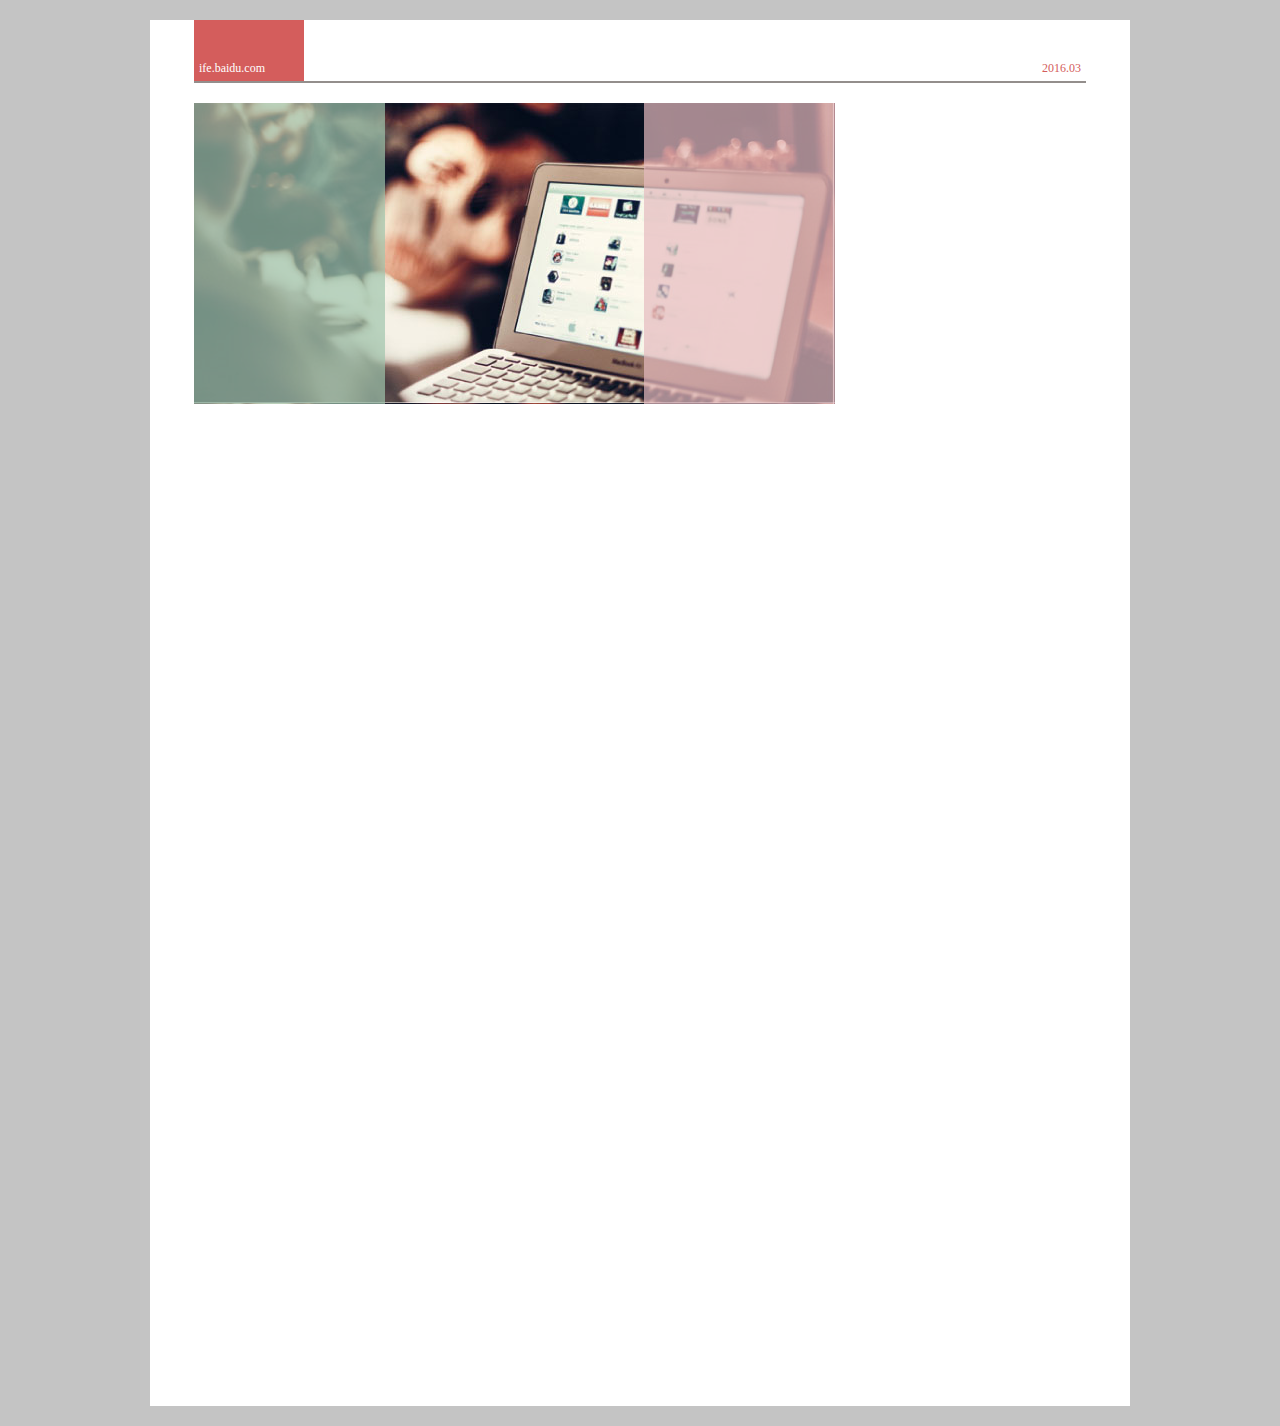
<file: part1/task06/index.html>
<!DOCTYPE html>
<html lang="en">
<head>
    <meta charset="UTF-8">
    <title>Task06</title>

    <link rel="stylesheet" type="text/css" href="css/style.css">
</head>
<body>
    <main class="container">
        <header class="header">
            <div class="header-title">
                <span class="logo">ife.baidu.com</span>
            </div>
            <time class="time">2016.03</time>
        </header>
        <section class="content">
            <article class="row">
                <div class="top-img">
                    <div class="left-mask"></div>
                    <div class="right-mask"></div>
                </div>
                <div class="img-about">

                </div>
            </article>
        </section>
        <footer></footer>
    </main>
</body>
</html>
</file>
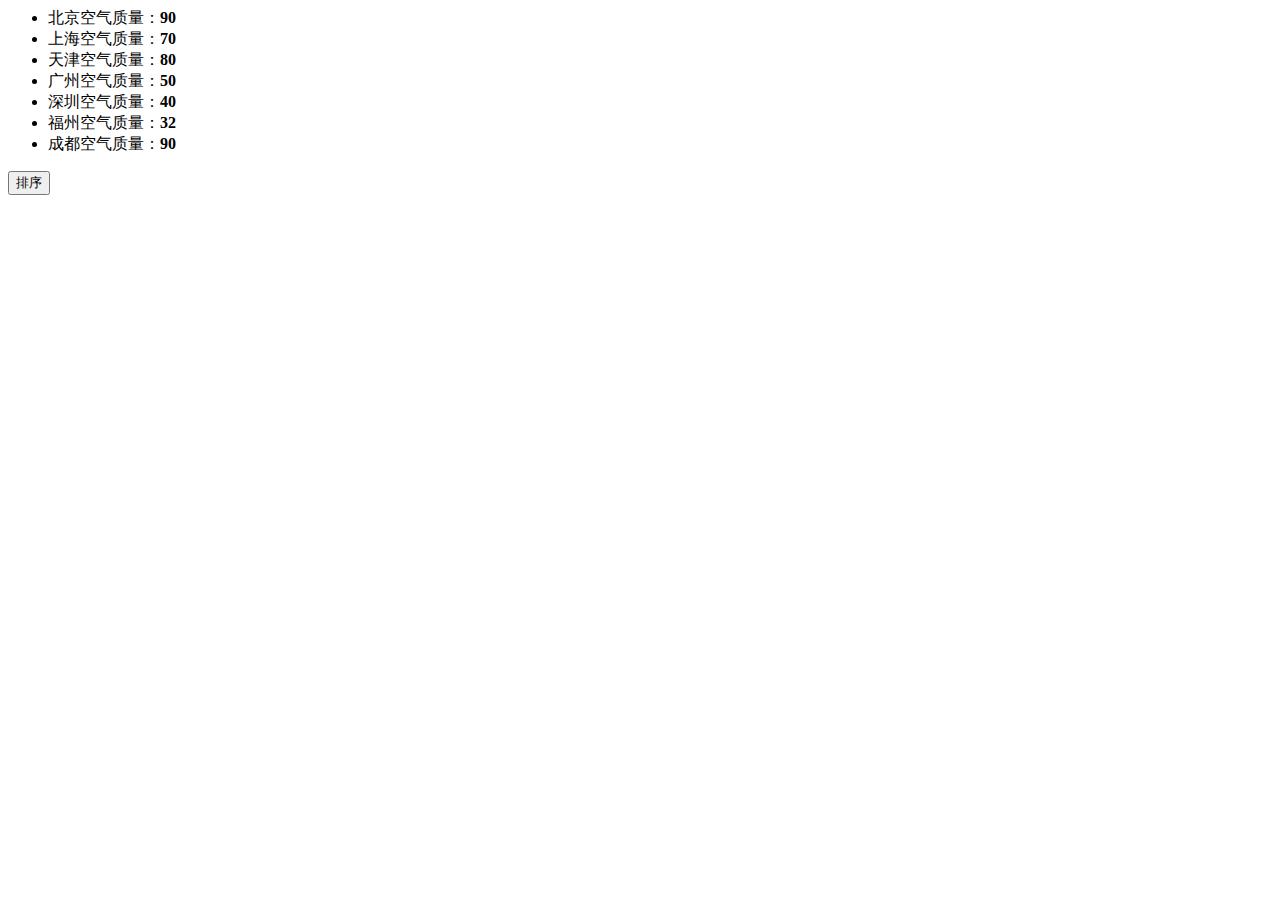
<file: part2/task15/index.html>
<!DOCTYPE>
<html>
<head>
    <meta charset="utf-8">
    <title>Task15</title>
</head>

<body>

<ul id="source">
    <li>北京空气质量：<b>90</b></li>
    <li>上海空气质量：<b>70</b></li>
    <li>天津空气质量：<b>80</b></li>
    <li>广州空气质量：<b>50</b></li>
    <li>深圳空气质量：<b>40</b></li>
    <li>福州空气质量：<b>32</b></li>
    <li>成都空气质量：<b>90</b></li>
</ul>

<ul id="resort">
    <!--
    <li>第一名：北京空气质量：<b>90</b></li>
    <li>第二名：北京空气质量：<b>90</b></li>
    <li>第三名：北京空气质量：<b>90</b></li>
     -->

</ul>

<button id="sort-btn">排序</button>

<script type="text/javascript">

    /**
     * getData方法
     * 读取id为source的列表，获取其中城市名字及城市对应的空气质量
     * 返回一个数组，格式见函数中示例
     */
    var getData = function(){

        /*
         data = [
         ["北京", 90],
         ["北京", 90]
         ……
         ]
         */

        var ul = document.getElementById('source');
        var list = ul.children;
        var data = [];

        for(var i=0;i<list.length;i++) {
            var record = [];
            var text;
            var b;

            text = list[i].textContent;
            record.push(text.substring(0,text.indexOf('空气质量')));
            b = list[i].getElementsByTagName('b')[0];
            record.push(b.textContent);

            data.push(record);
        }

        return data;
    };

    /**
     * sortAqiData
     * 按空气质量对data进行从小到大的排序
     * 返回一个排序后的数组
     */
    var sortAqiData = function(data){

        data.sort(function(first,second){
            return first[1]-second[1];
        });

        return data;
    };

    /**
     * render
     * 将排好序的城市及空气质量指数，输出显示到id位resort的列表中
     * 格式见ul中的注释的部分
     */
    var render = function(data){
        var ul = document.getElementById('resort');
        var list = '';
        var map = ['一','二','三','四','五','六','七','八','九','十'];

        data.forEach(function(record,index){
            var li;
            li = '<li>第'+map[index]+ '名:&nbsp;'+ record[0]+'空气质量:&nbsp;<b>'+record[1]+'</b></li>';
            list = list + li;
        });

        ul.innerHTML = list;
    };

    var btnHandle = function(){
        var aqiData = getData();
        aqiData = sortAqiData(aqiData);
        render(aqiData);
    };

    /**
     * render
     * 将排好序的城市及空气质量指数，输出显示到id位resort的列表中
     * 格式见ul中的注释的部分
     */
    var init = function(){

        // 在这下面给sort-btn绑定一个点击事件，点击时触发btnHandle函数
        var btn = document.getElementById('sort-btn');
        btn.onclick = btnHandle;
    };

    init();

</script>
</body>
</html>
</file>
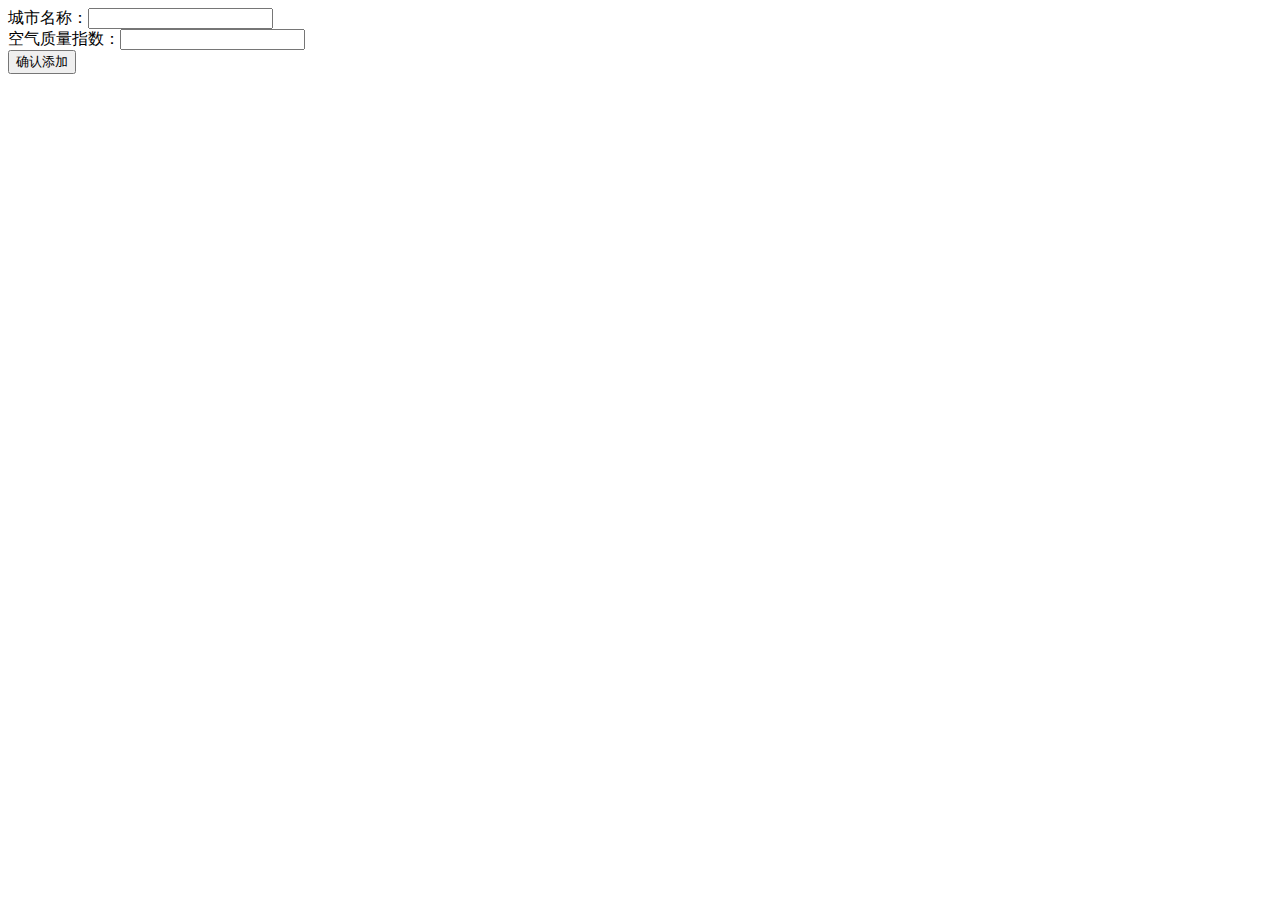
<file: part2/task16/index.html>
<!DOCTYPE>
<html>
<head>
    <meta charset="utf-8">
    <title>Task 16</title>
</head>
<body>

<div>
    <label>城市名称：<input id="aqi-city-input" type="text"></label><br>
    <label>空气质量指数：<input id="aqi-value-input" type="text"></label><br>
    <button id="add-btn">确认添加</button>
</div>
<table id="aqi-table">

      <!--<tr>-->
        <!--<td>城市</td><td>空气质量</td><td>操作</td>-->
      <!--</tr>-->
      <!--<tr>-->
        <!--<td>北京</td><td>90</td><td><button>删除</button></td>-->
      <!--</tr>-->
      <!--<tr>-->
        <!--<td>北京</td><td>90</td><td><button>删除</button></td>-->
      <!--</tr>-->

</table>

<script src="js/task.js"></script>
</body>
</html>
</file>
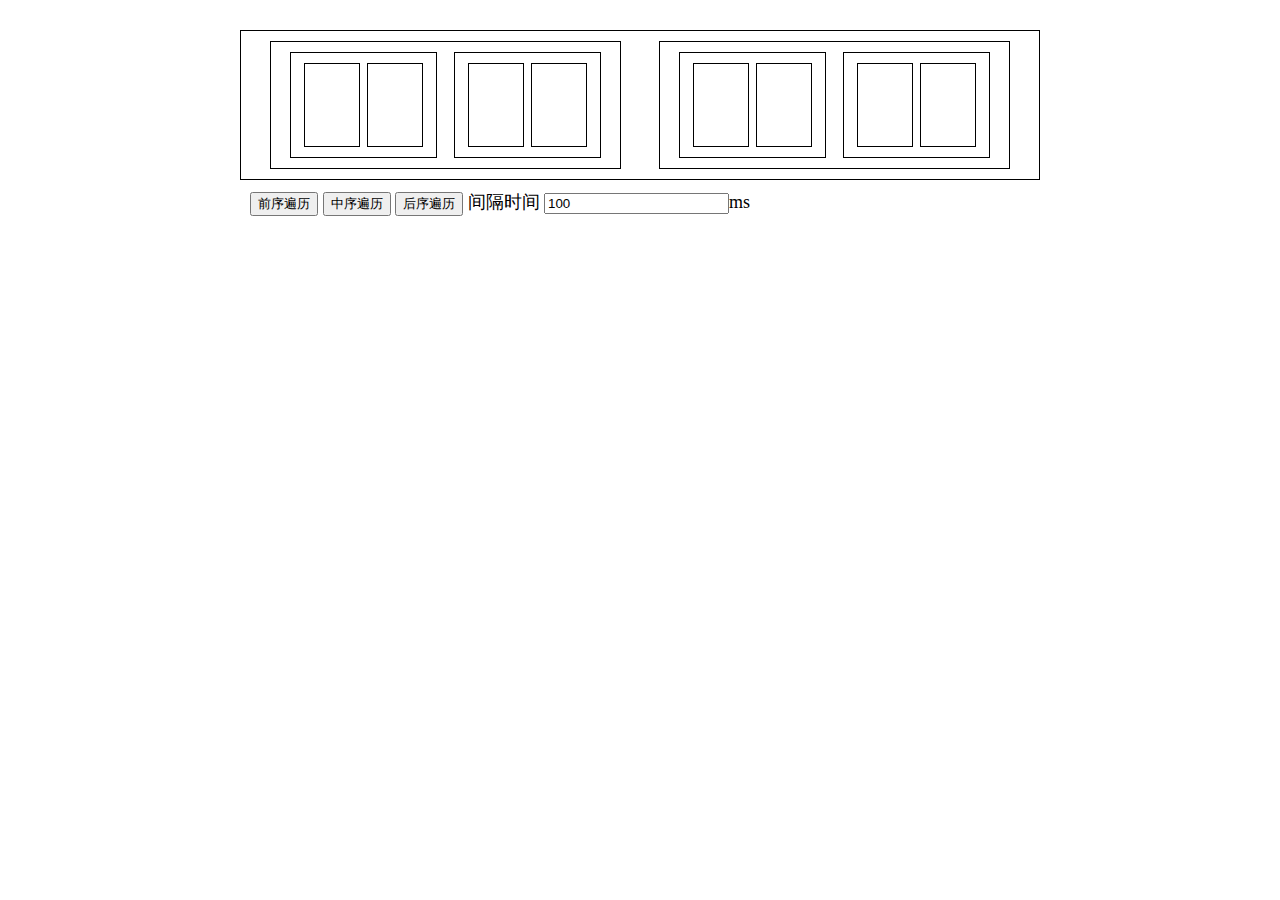
<file: part2/task22/index.html>
<!DOCTYPE html>
<html lang="en">
<head>
    <meta charset="UTF-8">
    <title>Task22</title>


    <style>
        div{
            box-sizing: border-box;
        }

        .root{
            display: flex;
            flex-direction: row;
            width:800px;
            height: 150px;
            padding:10px;
            margin-top:30px;
            margin-left:auto;
            margin-right: auto;
            border:1px solid #000;
            background-color: #fff;
        }

        .child-1,.child-2,.child-3{
            display: flex;
            flex-direction: row;
            width: 45%;
            height: 100%;
            padding:10px;
            margin-left:auto;
            margin-right: auto;
            border:1px solid #000;
            background-color: #fff;
        }

        .btn-group{
            width:800px;
            height: 100px;
            padding:10px;
            font-size:18px;
            margin-left:auto;
            margin-right: auto;
        }

        .active{
            background-color:#aaa;
        }

    </style>
</head>
<body>
    <div id="root" class="root">
        <div class="child-1">
            <div class="child-2">
                <div class="child-3"></div>
                <div class="child-3"></div>
            </div>
            <div class="child-2">
                <div class="child-3"></div>
                <div class="child-3"></div>
            </div>
        </div>
        <div class="child-1">
            <div class="child-2">
                <div class="child-3"></div>
                <div class="child-3"></div>
            </div>
            <div class="child-2">
                <div class="child-3"></div>
                <div class="child-3"></div>
            </div>
        </div>
    </div>

    <div class="btn-group">
        <button id="pre-btn">前序遍历</button>
        <button id="in-btn">中序遍历</button>
        <button id="post-btn">后序遍历</button>
        <label>间隔时间</label>
        <input id="time" type="text" value="100">ms
    </div>

    <script src="js/task.js"></script>
</body>
</html>
</file>
<file: part1/task02/css/style.css>
html,
body{
    width:inherit;
    margin:0px;
    padding:0px;
    font-family: "Arial";
    background-color:black;
}

header,
footer{
    height:50px;
    color:#fff;
}

article img{
    height:200px;
}

.btn{
    width: 100%;
    padding:5px;
    font-size: 16px;
    border-style:solid;
    border-width: 1px;
    border-color: rgba(30, 143, 254, 0);
    border-radius:5px;
    background-color: dodgerblue;
    color: #fff;
}

a:hover,
a.active,
.btn:hover{
    cursor: pointer;
    opacity: 0.7;
}



.container,
.page{
    width:90%;
    margin-left:auto;
    margin-right: auto;
    margin-top:15px;
    margin-bottom:15px;
}

.container-fluid{
    width:100%;
    padding-top:10px;
    padding-bottom:10px;
    background-color:#e9e9e9;
}

.navbar{
    /*height:50px;*/
    font-size:14px;
}

.navbar .logo{
    height:90%;
}

.navbar-nav{
    float:right;
}

.navbar-nav li{
    float: left;
    margin-right:10px;
    margin-left:10px;
    white-space: nowrap;
}

.navbar-nav a{
    color:#fff;
    text-decoration: none;
}

.page{
    padding:20px;
    background-color:#fff;
    border: solid 1px #dadada;
    box-shadow: 0px 4px 4px -3px #5d5d5d;
}

.page h3{
    color: #676767;
}

.page .page-info{
    color: #c4c4c4;
}

.page .list-img{
    width:300px;
    padding:10px;
    border:1px solid #5d5d5d;
    text-align: center;
}

p:not(.page-info){
    text-indent: 2em;
}

table{
    width:100%;
    text-align: left;
    border-collapse: collapse;
}

table,
th,
td{
    border:1px solid #c7c7c7;
}

table thead{
    background-color:#000;
    color: #fff;
}

table tfoot{
    background-color: #c7c7c7;
}


.sidebar .sidebar-header{
    border-left:3px solid #c7c7c7;
    padding-left:10px;
}

.main-form{
    width:100%;
    text-align: center;
    display: table;
}

.form-group{
    display: table-row-group;
    width:inherit;
}

.control-label,
.form-control{
    display: table-cell;;
    vertical-align: top;
    padding:10px;
}

.control-label{
    text-align: right;
    padding-left: 10px;
    padding-right: 10px;
}

.form-control,
.help-block{
    text-align: left;
}

.form-control textarea{
    width: 100%;
}

.help-block{
    padding-top:5px;
    padding-bottom: 5px;
    font-size:14px;
    opacity: 0.4;
}

.row{
    display: table-caption;
    text-align: center;
    caption-side: bottom;
}

.footer{
    padding-top:10px;
    text-align:center;
}
</file>
<file: part1/task05/css/style.css>
html,
body{
    width:inherit;
    margin:0px;
    padding:0px;
    font-family: "Arial";
    background-color:black;
}

header,
footer{
    height:50px;
    color:#fff;
}

article img{
    height:200px;
}

.btn{
    width: 100%;
    padding:5px;
    font-size: 16px;
    border-style:solid;
    border-width: 1px;
    border-color: rgba(30, 143, 254, 0);
    border-radius:5px;
    background-color: dodgerblue;
    color: #fff;
}

a:hover,
a.active,
.btn:hover{
    cursor: pointer;
    opacity: 0.7;
}



.container,
.page{
    width:90%;
    margin-left:auto;
    margin-right: auto;
    margin-top:15px;
    margin-bottom:15px;
}

.container-fluid{
    width:100%;
    padding-top:10px;
    padding-bottom:10px;
    background-color:#e9e9e9;
}

.navbar{
    /*height:50px;*/
    font-size:14px;
}

.navbar .logo{
    height:90%;
}

.navbar-nav{
    float:right;
}

.navbar-nav li{
    float: left;
    margin-right:10px;
    margin-left:10px;
    white-space: nowrap;
}

.navbar-nav a{
    color:#fff;
    text-decoration: none;
}

.page{
    padding:20px;
    background-color:#fff;
    border: solid 1px #dadada;
    box-shadow: 0px 4px 4px -3px #5d5d5d;
}

.page h3{
    color: #676767;
}

.page .page-info{
    color: #c4c4c4;
}

.page .list-img{
    display: inline-block;
    width:20%;
    margin-left:0px;
    margin-right: 0px;
    padding:5px;
    border:1px solid #5d5d5d;
    text-align: center;
}

.list-img img{
    height: 100px;
}

p:not(.page-info){
    text-indent: 2em;
}

table{
    width:100%;
    text-align: left;
    border-collapse: collapse;
}

table,
th,
td{
    border:1px solid #c7c7c7;
}

table thead{
    background-color:#000;
    color: #fff;
}

table tfoot{
    background-color: #c7c7c7;
}


.left-content{
    display: inline-block;
    width:calc(100% - 400px);
}

.sidebar{
    display: inline-block;
    float: right;
    margin-right: 15px;
    margin-top:15px;
    padding:10px;
    width:360px;
    background-color: #ffffff;
}

.sidebar .sidebar-header{
    border-left:3px solid #c7c7c7;
    padding-left:10px;
}


.main-form{
    width:100%;
    text-align: center;
    display: table;
}

.form-group{
    display: table-row-group;
    width:inherit;
}

.control-label,
.form-control{
    display: table-cell;;
    vertical-align: top;
    padding:10px;
}

.control-label{
    text-align: right;
    padding-left: 10px;
    padding-right: 10px;
}

.form-control,
.help-block{
    text-align: left;
}

.form-control textarea{
    width: 100%;
}

.help-block{
    padding-top:5px;
    padding-bottom: 5px;
    font-size:14px;
    opacity: 0.4;
}

.row{
    display: table-caption;
    text-align: center;
    caption-side: bottom;
}

.footer{
    padding-top:10px;
    text-align:center;
}
</file>
<file: part1/task06/css/style.css>
html,
body{
    background-color:#c4c4c4;
}

.header,
.header-title,
.top-img{
    position: relative;
}

.logo,
.time,
.left-mask,
.right-mask{
    position: absolute;
}

.top-img,
.img-about{
    display: inline-block;
    float: left;
}

.container,
.header,
.content{
    margin-left:auto;
    margin-right:auto;
}

.container{
    width:980px;
    height:1386px;
    margin-top:20px;
    margin-bottom: 20px;
    background-color:#fff;
}

.header,
.content,
.footer{
    width:892px;
}

.header{
    font-size: 12px;
    border-bottom:2px solid #938e8c;
}

.header-title{
    bottom:0px;
    width:110px;
    height:61px;
    color:#fff;
    background-color:#d45d5c;
}

.logo{
    bottom:0px;
    margin-left:5px;
    margin-bottom:5px;
}

.time{
    right: 5px;
    bottom:5px;
    color:#d45d5c;
}


.row{
    margin-top:20px;
    margin-bottom:20px;
}

.top-img{
    width:641px;
    height:301px;
    background-image: url(../img/top_img.jpg);
}

.img-about{
    width:203px;
    height: 301px;
    /*background-color: red;*/
}

.left-mask{
    width:191px;
    height: 301px;
    background-color: #a0c5ac;
    opacity: 0.7;
}

.right-mask{
    position: absolute;
    right: 0px;
    width:191px;
    height: 301px;
    background-color: #e5babf;
    opacity: 0.7;
}
</file>
